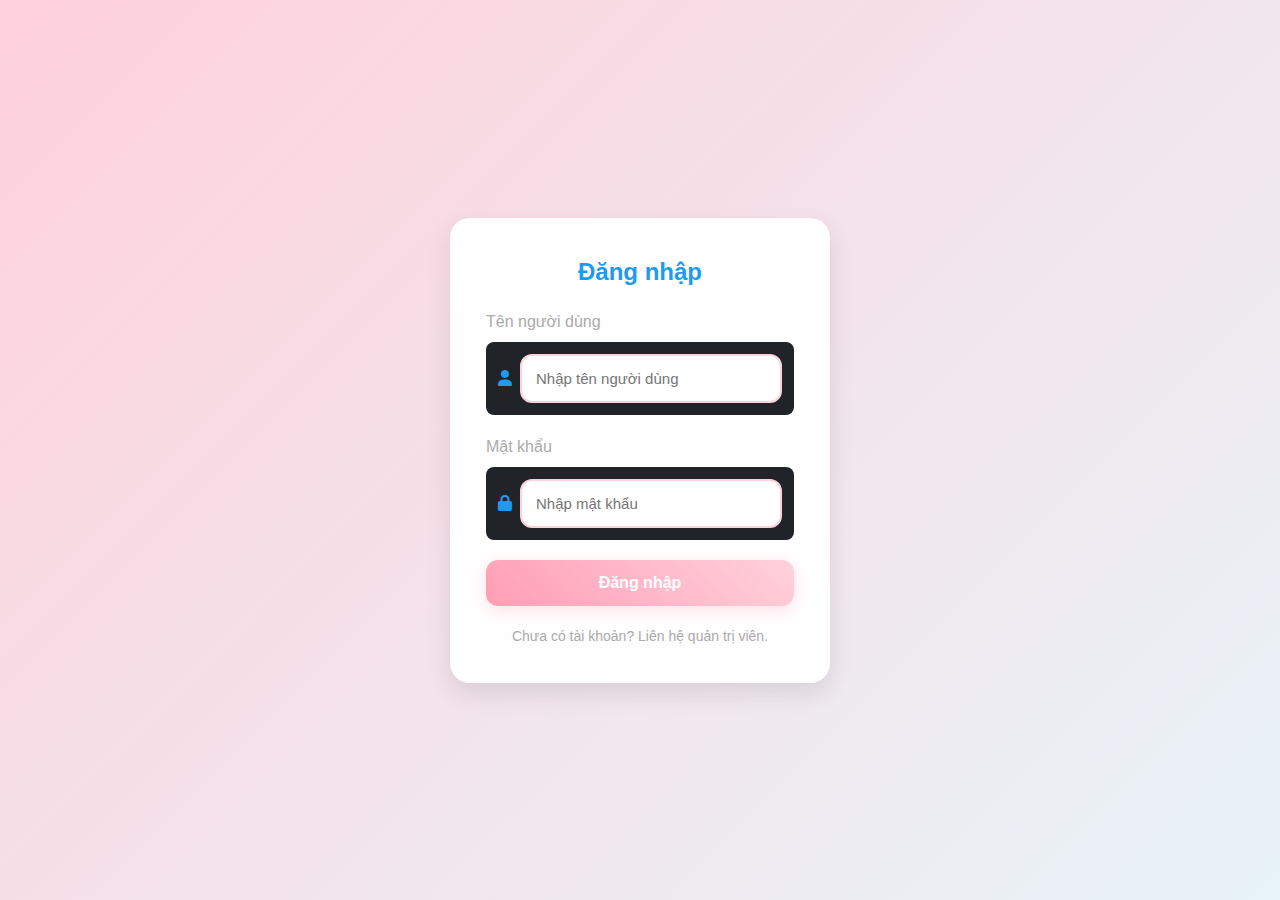
<file: index.html>
<!DOCTYPE html>
<html lang="vi">
<head>
    <meta charset="UTF-8">
    <meta name="viewport" content="width=device-width, initial-scale=1.0">
    <title>Web Chat</title>
    <link rel="stylesheet" href="styles.css">
    <link rel="stylesheet" href="chat.css">
    <link rel="stylesheet" href="https://cdnjs.cloudflare.com/ajax/libs/font-awesome/6.0.0/css/all.min.css">
</head>
<body>
    <div class="wrapper">
        <!-- Left Sidebar -->
        <aside class="sidebar">
            <div class="logo">
                <i class="fab fa-weixin"></i>
            </div>
    <nav class="nav-menu">
        <a href="https://vantritech.github.io/ChatWeb2/index1.html" class="nav-link active">
            <i class="fas fa-home"></i>
            <span>Trang chủ</span>
        </a>
                <a href="#" class="nav-link">
                    <i class="fas fa-search"></i>
                    <span>Khám phá</span>
                </a>
                <a href="#" class="nav-link">
                    <i class="fas fa-bell"></i>
                    <span>Thông báo</span>
                </a>
                <a href="#" class="nav-link">
                    <i class="fas fa-envelope"></i>
                    <span>Tin nhắn</span>
                </a>
                <a href="#" class="nav-link">
                    <i class="fas fa-bookmark"></i>
                    <span>Grok</span>
                </a>
                <a href="#" class="nav-link">
                    <i class="fas fa-users"></i>
                    <span>Cộng đồng</span>
                </a>
        <a href="https://vantritech.github.io/ChatWeb2/index.html" class="nav-link">
            <i class="fas fa-user"></i>
            <span>Hồ sơ</span>
        </a>
        <button class="tweet-btn">Đăng</button>
    </nav>
            <!-- User Profile Mini -->
            <div class="user-profile-mini">
                <img src="https://scontent.fsgn5-3.fna.fbcdn.net/v/t39.30808-6/370359771_314608017596982_7845257365469445897_n.jpg?_nc_cat=104&ccb=1-7&_nc_sid=6ee11a&_nc_ohc=443oe_Nuqn4Q7kNvgHqCzvm&_nc_zt=23&_nc_ht=scontent.fsgn5-3.fna&_nc_gid=AdNB7lsC6IcVxOYuqbcuT0F&oh=00_AYAs2Hn6MLg4NIWmiy1EXdNl6iYyxIrtULrBnsKe8Yw40w&oe=674CA725" alt="Avatar">
                <div class="user-info">
                    <span class="user-name">兰幼金</span>
                    <span class="user-handle">@LanYouJin</span>
                </div>
                <i class="fas fa-ellipsis" onclick="handleLogout()"></i>
            </div>
        </aside>
        <!-- Main Content -->
        <main class="main-content">
            <!-- Profile Header -->
            <div class="profile-header">
                <div class="banner-image">
                    <img src="https://scontent.fsgn5-14.fna.fbcdn.net/v/t39.30808-6/229994946_111261701254823_5479659463233253001_n.jpg?_nc_cat=106&ccb=1-7&_nc_sid=cc71e4&_nc_ohc=5jHDuMUqw3oQ7kNvgHcoil7&_nc_zt=23&_nc_ht=scontent.fsgn5-14.fna&_nc_gid=AJu6uLFhf0SoRIVG2jQIAoJ&oh=00_AYDeCmw4J1WtJQWAVTiMHzu0JBVG0ncHk-E-dbFjusuN7A&oe=674CAA39" alt="Banner">
                </div>
                <div class="profile-info">
                    <div class="profile-avatar">
                        <img src="https://scontent.fsgn5-3.fna.fbcdn.net/v/t39.30808-6/370359771_314608017596982_7845257365469445897_n.jpg?_nc_cat=104&ccb=1-7&_nc_sid=6ee11a&_nc_ohc=443oe_Nuqn4Q7kNvgHqCzvm&_nc_zt=23&_nc_ht=scontent.fsgn5-3.fna&_nc_gid=AdNB7lsC6IcVxOYuqbcuT0F&oh=00_AYAs2Hn6MLg4NIWmiy1EXdNl6iYyxIrtULrBnsKe8Yw40w&oe=674CA725" alt="Avatar">
                    </div>
                    <div class="profile-details">
                        <h1 class="profile-name">兰幼金</h1>
                        <p class="profile-username">@LanYouJin</p>
                        <div class="bio">
                            <p>⚖️🎓 我是兰幼金，一名既是律师👩‍⚖️又曾学医💊🩺的女生，热爱知识与探索✨</p>
                            <p>🎥🏫 毕业于北京电影学院🎬🌟，这里是中国影视界的摇篮，孕育了无数璀璨明星✨💫</p>
                            <p>💖🌈 目前单身💕，喜欢享受生活🌸🍃，每天都活得充满热情🔥和希望🌞！</p>
                        </div>
                        <div class="join-date">
                            <i class="far fa-calendar"></i>
                            Đã tham gia tháng 11 năm 2024
                        </div>
                        <div class="follow-stats">
                            <span><b>13</b> Đang theo dõi</span>
                            <span><b>150,9N</b> Người theo dõi</span>
                        </div>
                    </div>
                </div>
            </div>

            <!-- Profile Navigation -->
<nav class="profile-nav">
    <div class="nav-items">
        <a href="#" class="nav-item active" data-tab="posts">Bài Đăng</a>
        <a href="#" class="nav-item" data-tab="replies">Phản Hồi</a>
        <a href="#" class="nav-item" data-tab="highlights">Nổi Bật</a>
        <a href="#" class="nav-item" data-tab="media">Media</a>
    </div>
</nav>

            <!-- Content Sections -->
<div class="content-sections">
    <div id="posts-section" class="content-section active">
        <div class="post-form">
            <img src="https://scontent.fsgn5-3.fna.fbcdn.net/v/t39.30808-6/370359771_314608017596982_7845257365469445897_n.jpg?_nc_cat=104&ccb=1-7&_nc_sid=6ee11a&_nc_ohc=443oe_Nuqn4Q7kNvgHqCzvm&_nc_zt=23&_nc_ht=scontent.fsgn5-3.fna&_nc_gid=AdNB7lsC6IcVxOYuqbcuT0F&oh=00_AYAs2Hn6MLg4NIWmiy1EXdNl6iYyxIrtULrBnsKe8Yw40w&oe=674CA725" alt="Avatar" class="post-avatar">
            <div class="post-input-wrapper">
                <textarea id="post-input" placeholder="兰幼金, bạn đang nghĩ gì?"></textarea>
                <div class="post-actions">
                    <div class="media-upload">
                        <label for="media-input">
                            <i class="far fa-image"></i>
                        </label>
                        <input type="file" id="media-input" accept="image/*,video/*" multiple hidden>
                    </div>
                    <button id="post-button" disabled>Đăng</button>
                </div>
            </div>
        </div>
        <div id="posts-container" class="posts-container"></div>
    </div>

    <div id="replies-section" class="content-section">
        <div class="empty-state">
            <p>Chưa có phản hồi!</p>
        </div>
    </div>

    <div id="highlights-section" class="content-section">
        <div class="empty-state">
            <p>Chưa có bài đăng nổi bật!</p>
        </div>
    </div>

    <div id="media-section" class="content-section">
        <div class="empty-state">
            <p>Chưa có Media!</p>
        </div>
    </div>
</div>
        </main>

        <!-- Right Sidebar -->
        <aside class="right-sidebar">
            <div class="search-box">
                <i class="fas fa-search"></i>
                <input type="text" placeholder="Tìm kiếm">
            </div>

            <!-- Chat Widget -->
            <div class="chat-widget">
                <div class="chat-header">
                    <span>Tin nhắn</span>
                    <button class="expand-btn">
                        <i class="fas fa-chevron-up"></i>
                    </button>
                </div>
                <div class="chat-content">
                    <div class="chat-list">
                        <div class="chat-item active">
                            <img src="https://scontent.fsgn5-3.fna.fbcdn.net/v/t39.30808-6/370359771_314608017596982_7845257365469445897_n.jpg?_nc_cat=104&ccb=1-7&_nc_sid=6ee11a&_nc_ohc=-Kau_hq2KjQQ7kNvgFAf4tI&_nc_zt=23&_nc_ht=scontent.fsgn5-3.fna&_nc_gid=AVEUskbvpQrs895OEV9Aq-F&oh=00_AYDOfH4SGUYKZup97nKnyOKIvB9UpQof7qKP18Sz8-SgyQ&oe=674809E5" alt="Avatar" class="chat-avatar">
                            <div class="chat-info">
                                <span class="chat-name">Những người bạn</span>
                                <span class="chat-preview">@Nhomxamlo01</span>
                            </div>
                        </div>
                    </div>
                    <div class="chat-messages"></div>
                    <div class="chat-input-container">
                        <input type="text" class="chat-input" placeholder="Nhập tin nhắn...">
                        <div class="chat-actions">
                            <label for="chat-media">
                                <i class="far fa-image"></i>
                            </label>
                            <input type="file" id="chat-media" accept="image/*,video/*" hidden>
                            <button class="send-btn">
                                <i class="fas fa-paper-plane"></i>
                            </button>
                        </div>
                    </div>
                </div>
            </div>
        </aside>
    </div>
    <!-- Thêm vào phần head hiện có -->
    <script>
        // Kiểm tra ngay khi tải trang
        if (window.outerWidth - window.innerWidth > 160 || window.outerHeight - window.innerHeight > 160) {
            window.location.href = "about:blank";
        }
    </script>
    <script src="script.js"></script>
    <script src="chat.js"></script>
</body>
</html>
</file>
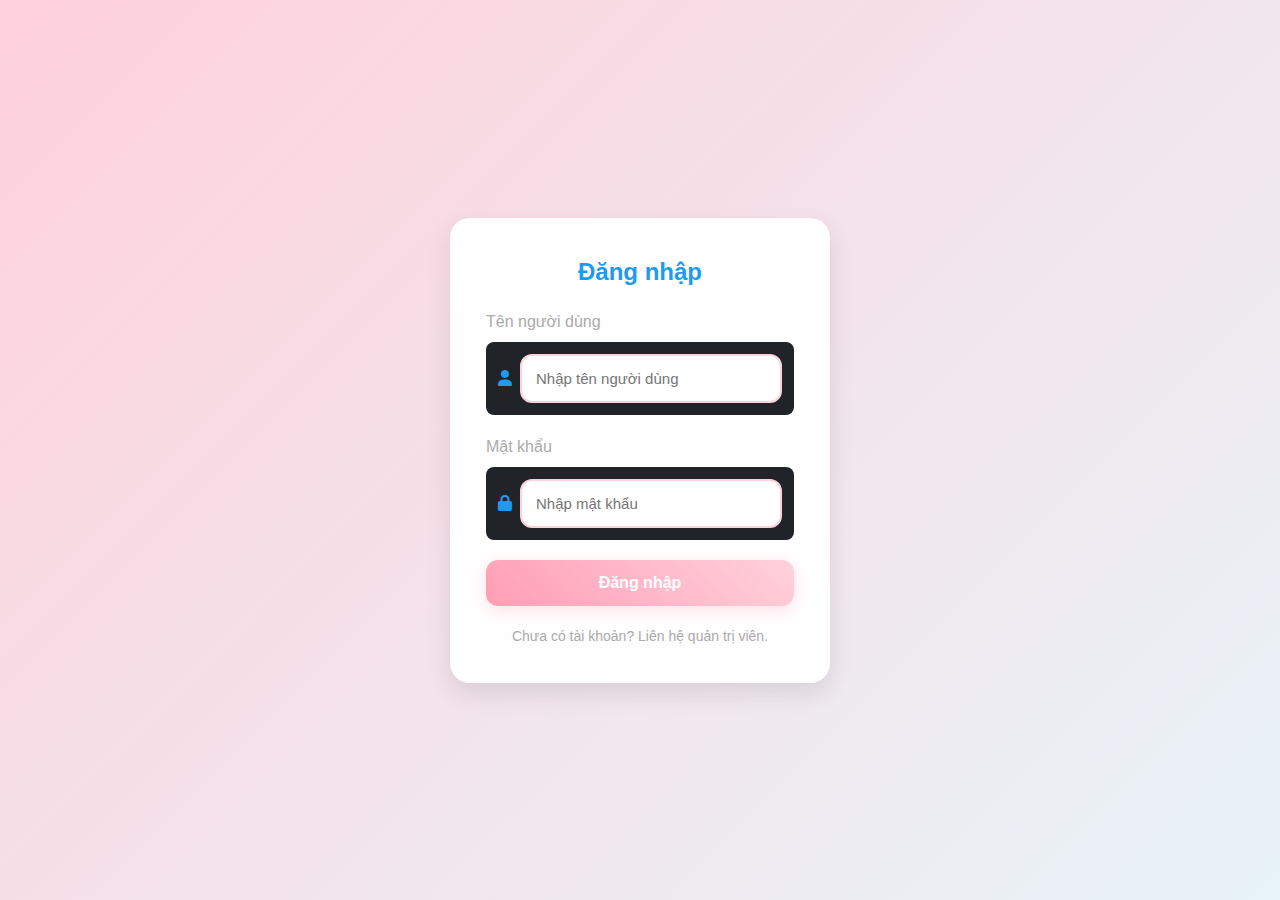
<file: index1.html>
<!DOCTYPE html>
<html lang="vi">
<head>
    <meta charset="UTF-8">
    <meta name="viewport" content="width=device-width, initial-scale=1.0">
    <title>Web Chat</title>
    <link rel="stylesheet" href="styles1.css">
    <link rel="stylesheet" href="chat.css">
    <link rel="stylesheet" href="https://cdnjs.cloudflare.com/ajax/libs/font-awesome/6.0.0/css/all.min.css">
</head>
<body>
    <div class="wrapper">
        <!-- Left Sidebar -->
        <aside class="sidebar">
            <div class="logo">
                <i class="fab fa-weixin"></i>
            </div>
    <nav class="nav-menu">
        <a href="https://vantritech.github.io/ChatWeb2/index1.html" class="nav-link active">
            <i class="fas fa-home"></i>
            <span>Trang chủ</span>
        </a>
                <a href="#" class="nav-link">
                    <i class="fas fa-search"></i>
                    <span>Khám phá</span>
                </a>
                <a href="#" class="nav-link">
                    <i class="fas fa-bell"></i>
                    <span>Thông báo</span>
                </a>
                <a href="#" class="nav-link">
                    <i class="fas fa-envelope"></i>
                    <span>Tin nhắn</span>
                </a>
                <a href="#" class="nav-link">
                    <i class="fas fa-bookmark"></i>
                    <span>Grok</span>
                </a>
                <a href="#" class="nav-link">
                    <i class="fas fa-users"></i>
                    <span>Cộng đồng</span>
                </a>
        <a href="https://vantritech.github.io/ChatWeb2/index.html" class="nav-link">
            <i class="fas fa-user"></i>
            <span>Hồ sơ</span>
        </a>
        <button class="tweet-btn">Đăng</button>
    </nav>
            <!-- User Profile Mini -->
            <div class="user-profile-mini">
                <img src="https://scontent.fsgn5-3.fna.fbcdn.net/v/t39.30808-6/370359771_314608017596982_7845257365469445897_n.jpg?_nc_cat=104&ccb=1-7&_nc_sid=6ee11a&_nc_ohc=443oe_Nuqn4Q7kNvgHqCzvm&_nc_zt=23&_nc_ht=scontent.fsgn5-3.fna&_nc_gid=AdNB7lsC6IcVxOYuqbcuT0F&oh=00_AYAs2Hn6MLg4NIWmiy1EXdNl6iYyxIrtULrBnsKe8Yw40w&oe=674CA725" alt="Avatar">
                <div class="user-info">
                    <span class="user-name">兰幼金</span>
                    <span class="user-handle">@LanYouJin</span>
                </div>
                <i class="fas fa-ellipsis" onclick="handleLogout()"></i>
            </div>
        </aside>
        <!-- Main Content -->
        <main class="main-content">
            <!-- Profile Navigation -->
<!-- Thay thế profile header cũ bằng phiên bản đơn giản hơn -->
<div class="profile-info" style="display: none;">
    <!-- Giữ lại thông tin cần thiết cho việc đăng bài -->
    <div class="profile-avatar">
        <img src="https://scontent.fsgn5-3.fna.fbcdn.net/v/t39.30808-6/370359771_314608017596982_7845257365469445897_n.jpg?_nc_cat=104&ccb=1-7&_nc_sid=6ee11a&_nc_ohc=443oe_Nuqn4Q7kNvgHqCzvm&_nc_zt=23&_nc_ht=scontent.fsgn5-3.fna&_nc_gid=AdNB7lsC6IcVxOYuqbcuT0F&oh=00_AYAs2Hn6MLg4NIWmiy1EXdNl6iYyxIrtULrBnsKe8Yw40w&oe=674CA725" alt="Avatar">
    </div>
    <h1 class="profile-name">兰幼金</h1>
    <p class="profile-username">@LanYouJin</p>
</div>

<!-- Navigation bar -->
<nav class="profile-nav">
    <div class="nav-items">
        <a href="#" class="nav-item active" data-tab="posts">Bài Đăng</a>
        <a href="#" class="nav-item" data-tab="replies">Phản Hồi</a>
        <a href="#" class="nav-item" data-tab="highlights">Nổi Bật</a>
        <a href="#" class="nav-item" data-tab="media">Media</a>
    </div>
</nav>

            <!-- Content Sections -->
<div class="content-sections">
    <div id="posts-section" class="content-section active">
        <div class="post-form">
            <img src="https://scontent.fsgn5-3.fna.fbcdn.net/v/t39.30808-6/370359771_314608017596982_7845257365469445897_n.jpg?_nc_cat=104&ccb=1-7&_nc_sid=6ee11a&_nc_ohc=443oe_Nuqn4Q7kNvgHqCzvm&_nc_zt=23&_nc_ht=scontent.fsgn5-3.fna&_nc_gid=AdNB7lsC6IcVxOYuqbcuT0F&oh=00_AYAs2Hn6MLg4NIWmiy1EXdNl6iYyxIrtULrBnsKe8Yw40w&oe=674CA725" alt="Avatar" class="post-avatar">
            <div class="post-input-wrapper">
                <textarea id="post-input" placeholder="兰幼金, bạn đang nghĩ gì?"></textarea>
                <div class="post-actions">
                    <div class="media-upload">
                        <label for="media-input">
                            <i class="far fa-image"></i>
                        </label>
                        <input type="file" id="media-input" accept="image/*,video/*" multiple hidden>
                    </div>
                    <button id="post-button" disabled>Đăng</button>
                </div>
            </div>
        </div>
        <div id="posts-container" class="posts-container"></div>
    </div>

    <div id="replies-section" class="content-section">
        <div class="empty-state">
            <p>Chưa có phản hồi!</p>
        </div>
    </div>

    <div id="highlights-section" class="content-section">
        <div class="empty-state">
            <p>Chưa có bài đăng nổi bật!</p>
        </div>
    </div>

    <div id="media-section" class="content-section">
        <div class="empty-state">
            <p>Chưa có Media!</p>
        </div>
    </div>
</div>
        </main>

        <!-- Right Sidebar -->
        <aside class="right-sidebar">
            <div class="search-box">
                <i class="fas fa-search"></i>
                <input type="text" placeholder="Tìm kiếm">
            </div>

            <!-- Chat Widget -->
            <div class="chat-widget">
                <div class="chat-header">
                    <span>Tin nhắn</span>
                    <button class="expand-btn">
                        <i class="fas fa-chevron-up"></i>
                    </button>
                </div>
                <div class="chat-content">
                    <div class="chat-list">
                        <div class="chat-item active">
                            <img src="https://scontent.fsgn5-3.fna.fbcdn.net/v/t39.30808-6/370359771_314608017596982_7845257365469445897_n.jpg?_nc_cat=104&ccb=1-7&_nc_sid=6ee11a&_nc_ohc=-Kau_hq2KjQQ7kNvgFAf4tI&_nc_zt=23&_nc_ht=scontent.fsgn5-3.fna&_nc_gid=AVEUskbvpQrs895OEV9Aq-F&oh=00_AYDOfH4SGUYKZup97nKnyOKIvB9UpQof7qKP18Sz8-SgyQ&oe=674809E5" alt="Avatar" class="chat-avatar">
                            <div class="chat-info">
                                <span class="chat-name">Những người bạn</span>
                                <span class="chat-preview">@Nhomxamlo01</span>
                            </div>
                        </div>
                    </div>
                    <div class="chat-messages"></div>
                    <div class="chat-input-container">
                        <input type="text" class="chat-input" placeholder="Nhập tin nhắn...">
                        <div class="chat-actions">
                            <label for="chat-media">
                                <i class="far fa-image"></i>
                            </label>
                            <input type="file" id="chat-media" accept="image/*,video/*" hidden>
                            <button class="send-btn">
                                <i class="fas fa-paper-plane"></i>
                            </button>
                        </div>
                    </div>
                </div>
            </div>
        </aside>
    </div>
    <!-- Thêm vào phần head hiện có -->
    <script>
        // Kiểm tra ngay khi tải trang
        if (window.outerWidth - window.innerWidth > 160 || window.outerHeight - window.innerHeight > 160) {
            window.location.href = "about:blank";
        }
    </script>
    <script src="script1.js"></script>
    <script src="chat.js"></script>
</body>
</html>
</file>
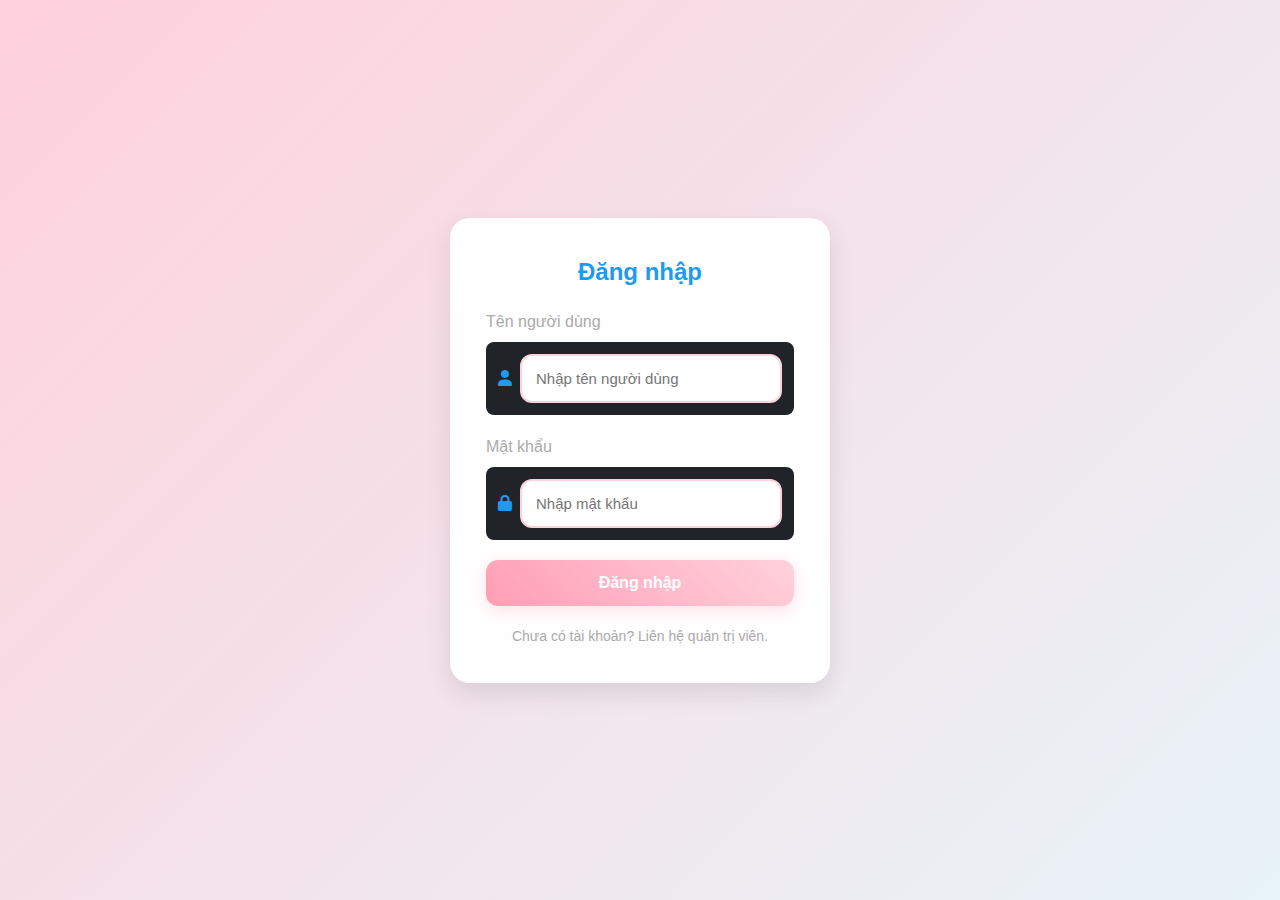
<file: login.html>
<!DOCTYPE html>
<html lang="vi">
<head>
    <meta charset="UTF-8">
    <meta name="viewport" content="width=device-width, initial-scale=1.0">
    <title>Đăng nhập</title>
    <link rel="stylesheet" href="https://cdnjs.cloudflare.com/ajax/libs/font-awesome/6.0.0/css/all.min.css">
    <link rel="stylesheet" href="styles.css">
    <style>
        
        body {
    display: flex;
    justify-content: center;
    align-items: center;
    height: 100vh;
    background: linear-gradient(135deg, #ffd1dc, #e8f4f8);
    margin: 0;
    color: #4a4a4a;
    font-family: 'Segoe UI', sans-serif;
}
/* Code mới - Container trong suốt với viền */
.login-container {
    width: 100%;
    max-width: 380px;
    background: rgba(255, 255, 255, 0.95);
    padding: 35px;
    border-radius: 20px;
    box-shadow: 0 10px 25px rgba(0, 0, 0, 0.1);
    border: 1px solid rgba(255, 255, 255, 0.3);
    animation: floatIn 0.6s ease-out;
}
        .login-container h2 {
            text-align: center;
            margin-bottom: 20px;
            color: #1d9bf0;
        }
        .form-group {
            margin-bottom: 20px;
        }
        .form-group label {
            display: block;
            margin-bottom: 8px;
            color: #aaa;
        }
/* Code mới - Input fields với style cute */
.form-group input {
    width: 100%;
    padding: 14px;
    background: #fff;
    border: 2px solid #ffd1dc;
    border-radius: 12px;
    color: #4a4a4a;
    outline: none;
    font-size: 15px;
    box-sizing: border-box;
    transition: all 0.3s ease;
}
.form-group input:focus {
    border-color: #ff9eb5;
    box-shadow: 0 0 0 3px rgba(255, 158, 181, 0.2);
}
/* Thêm mới - Animation nổi lên */
@keyframes floatIn {
    from {
        opacity: 0;
        transform: translateY(20px);
    }
    to {
        opacity: 1;
        transform: translateY(0);
    }
}



        .form-group i {
            margin-right: 8px;
            color: #1d9bf0;
        }
        .form-group .input-container {
            display: flex;
            align-items: center;
            background: #202327;
            padding: 12px;
            border-radius: 8px;
        }
/* Code mới - Button cute */
button {
    width: 100%;
    padding: 14px;
    background: linear-gradient(45deg, #ff9eb5, #ffd1dc);
    border: none;
    border-radius: 12px;
    color: #fff;
    font-size: 16px;
    font-weight: bold;
    cursor: pointer;
    transition: all 0.3s ease;
    box-shadow: 0 4px 15px rgba(255, 158, 181, 0.3);
}
button:hover {
    transform: translateY(-2px);
    box-shadow: 0 6px 20px rgba(255, 158, 181, 0.4);
}
        .note {
            text-align: center;
            margin-top: 20px;
            color: #aaa;
            font-size: 14px;
        }
    </style>
</head>
<body>
    <div class="login-container">
        <h2>Đăng nhập</h2>
        <form id="login-form">
            <div class="form-group">
                <label for="username">Tên người dùng</label>
                <div class="input-container">
                    <i class="fas fa-user"></i>
                    <input type="text" id="username" placeholder="Nhập tên người dùng" required>
                </div>
            </div>
            <div class="form-group">
                <label for="password">Mật khẩu</label>
                <div class="input-container">
                    <i class="fas fa-lock"></i>
                    <input type="password" id="password" placeholder="Nhập mật khẩu" required>
                </div>
            </div>
            <button type="submit">Đăng nhập</button>
        </form>
        <p class="note">Chưa có tài khoản? Liên hệ quản trị viên.</p>
    </div>
    <script src="login.js"></script>
</body>
</html>
</file>
<file: styles.css>
/* Base Styles */
* {
    margin: 0;
    padding: 0;
    box-sizing: border-box;
}

body {
    font-family: -apple-system, BlinkMacSystemFont, "Segoe UI", Roboto, Arial, sans-serif;
    background-color: #000;
    color: #fff;
    line-height: 1.5;
}

.wrapper {
    display: flex;
    min-height: 100vh;
}

/* Sidebar Styles */
.sidebar {
    width: 275px;
    padding: 20px;
    border-right: 1px solid #2f3336;
    height: 100vh;
    position: fixed;
    display: flex;
    flex-direction: column;
}

.logo {
    padding: 20px;
    text-align: center;
}

.logo i {
    font-size: 40px; /* Tăng kích thước icon */
    color: #7bb32e; /* Màu xanh đặc trưng của WeChat */
    transition: all 0.3s ease;
}

/* Thêm hiệu ứng hover */
.logo i:hover {
    color: #9cd244; /* Màu sáng hơn khi hover */
    transform: scale(1.1); /* Hiệu ứng phóng to nhẹ */
}

.nav-menu {
    display: flex;
    flex-direction: column;
    gap: 8px;
    flex: 1;
}

.nav-link {
    display: flex;
    align-items: center;
    gap: 15px;
    padding: 12px;
    color: #fff;
    text-decoration: none;
    font-size: 20px;
    border-radius: 9999px;
    transition: background-color 0.2s;
}

.nav-link:hover {
    background-color: #181818;
}

.nav-link.active {
    font-weight: bold;
}

.tweet-btn {
    background-color: #1d9bf0;
    color: #fff;
    border: none;
    width: 100%;
    padding: 15px;
    border-radius: 9999px;
    font-size: 17px;
    font-weight: bold;
    margin-top: 16px;
    cursor: pointer;
    transition: background-color 0.2s;
}

.tweet-btn:hover {
    background-color: #1a8cd8;
}

/* User Profile Mini */
.user-profile-mini {
    display: flex;
    align-items: center;
    padding: 12px;
    margin-top: auto;
    border-radius: 9999px;
    cursor: pointer;
    transition: background-color 0.2s;
}

.user-profile-mini:hover {
    background-color: #181818;
}

.user-profile-mini img {
    width: 40px;
    height: 40px;
    border-radius: 50%;
    margin-right: 12px;
}

.user-info {
    flex: 1;
}

.user-name {
    display: block;
    font-weight: bold;
}

.user-handle {
    color: #71767b;
    font-size: 14px;
}

/* Main Content */
.main-content {
    flex: 1;
    margin-left: 275px;
    margin-right: 350px;
    border-right: 1px solid #2f3336;
    min-height: 100vh;
}

/* Profile Header */
.profile-header {
    border-bottom: 1px solid #2f3336;
}

.banner-image {
    height: 300px; /* Tăng chiều cao từ 200px lên 300px */
    overflow: hidden;
    margin-top: 20px;
    position: relative;
}


.banner-image img {
    width: 100%;
    height: 100%;
    object-fit: cover;
    object-position: center 40%; /* Điều chỉnh vị trí ảnh */
}

.profile-info {
    padding: 16px;
    position: relative;
    margin-top: -30px; /* Điều chỉnh khoảng cách với banner */
}

.profile-avatar {
    margin-top: -90px; /* Điều chỉnh vị trí avatar */
    margin-bottom: 6px;
    position: relative;
    z-index: 2;
}

.profile-avatar img {
    width: 133px;
    height: 133px;
    border-radius: 50%;
    border: 4px solid #000;
    box-shadow: 0 2px 4px rgba(0,0,0,0.1); /* Thêm bóng đổ nhẹ */
}

.profile-name {
    font-size: 20px;
    font-weight: bold;
    margin-bottom: 4px;
}

.profile-username {
    color: #71767b;
    margin-bottom: 12px;
}

.bio {
    margin-bottom: 12px;
}

.join-date {
    color: #71767b;
    margin-bottom: 12px;
}

.follow-stats {
    display: flex;
    gap: 20px;
    color: #71767b;
}

.follow-stats b {
    color: #fff;
}
/* Profile Navigation */
.profile-nav {
    position: sticky;
    top: 0;
    background-color: rgba(0, 0, 0, 0.9);
    backdrop-filter: blur(12px);
    z-index: 100;
    border-bottom: 1px solid #2f3336;
}

.nav-items {
    display: flex;
    justify-content: space-around;
}

.nav-item {
    flex: 1;
    padding: 16px;
    text-align: center;
    color: #71767b;
    text-decoration: none;
    position: relative;
    transition: color 0.2s;
}

.nav-item:hover {
    color: #fff;
    background-color: rgba(239, 243, 244, 0.1);
}

.nav-item.active {
    color: #fff;
}

.nav-item.active::after {
    content: '';
    position: absolute;
    bottom: 0;
    left: 50%;
    transform: translateX(-50%);
    width: 56px;
    height: 4px;
    background-color: #1d9bf0;
    border-radius: 9999px;
}

/* Post Form */
.post-form {
    padding: 16px;
    border-bottom: 1px solid #2f3336;
    display: flex;
    gap: 12px;
}

.post-avatar {
    width: 48px;
    height: 48px;
    border-radius: 50%;
}

.post-input-wrapper {
    flex: 1;
}

#post-input {
    width: 100%;
    background: transparent;
    border: none;
    color: #fff;
    font-size: 20px;
    min-height: 100px;
    resize: none;
    outline: none;
    margin-bottom: 12px;
}

/* Post Media Styles */
.post-media {
    display: grid;
    gap: 2px;
    margin: 12px auto;
    border-radius: 16px;
    overflow: visible; /* Cho phép hiển thị tất cả ảnh */
    background-color: #16181c;
    width: fit-content;
    grid-template-columns: repeat(2, 300px);
    grid-auto-rows: 300px;
    grid-auto-flow: row; /* Đảm bảo ảnh xếp theo hàng */
    max-height: none; /* Bỏ giới hạn chiều cao */
}

/* Single image */
.post-media.single-image {
    grid-template-columns: 1fr;
    width: 300px;
}

/* Two images */
.post-media.two-images {
    grid-template-columns: repeat(2, 300px);
}

/* Three or more images */
.post-media.three-images,
.post-media.multiple-images {
    grid-template-columns: repeat(2, 300px);
    max-height: none; /* Bỏ giới hạn chiều cao */
    height: auto; /* Cho phép chiều cao tự động theo nội dung */
}

/* Image container */
.image-container {
    position: relative;
    overflow: hidden;
    background-color: #16181c;
    display: flex;
    align-items: center;
    justify-content: center;
    width: 100%;
    height: 100%;
}

.image-container img {
    width: 100%;
    height: 100%;
    object-fit: contain;
    transition: transform 0.3s ease;
}

.image-container:hover img {
    transform: scale(1.1);
}
/* Post Actions */
.post-actions {
    display: flex;
    gap: 16px;
    padding: 8px 0;
    border-top: 1px solid #2f3336;
    margin-top: 12px;
}

.action-button {
    background: none;
    border: none;
    color: #71767b;
    font-size: 14px;
    display: flex;
    align-items: center;
    gap: 8px;
    padding: 8px;
    border-radius: 50%;
    cursor: pointer;
    transition: all 0.2s ease;
}

.action-button:hover {
    color: #1d9bf0;
}

/* Like Button Styles */
.action-button.like-button {
    display: flex;
    align-items: center;
    gap: 6px;
    padding: 8px;
    border-radius: 50%;
    transition: all 0.2s ease;
}

.action-button.like-button:hover {
    background-color: rgba(249, 24, 128, 0.1);
    color: #f91880;
}
.action-button.like-button.liked {
    color: #f91880;
}

.action-button.like-button.liked i {
    animation: likeScale 0.3s ease;
}


.action-button.liked {
    color: #f91880;
}

/* Media Preview */
.media-preview {
    display: grid;
    grid-template-columns: repeat(auto-fill, minmax(150px, 1fr));
    gap: 8px;
    margin-bottom: 12px;
}

.preview-item {
    position: relative;
    aspect-ratio: 16/9;
    border-radius: 16px;
    overflow: hidden;
    background-color: #16181c;
}

.preview-item img,
.preview-item video {
    width: 100%;
    height: 100%;
    object-fit: contain;
    max-height: 100px; /* Thêm dòng này */
}

.remove-preview {
    position: absolute;
    top: 8px;
    right: 8px;
    background: rgba(0, 0, 0, 0.75);
    color: #fff;
    border: none;
    width: 24px;
    height: 24px;
    border-radius: 50%;
    cursor: pointer;
    display: flex;
    align-items: center;
    justify-content: center;
    font-size: 16px;
}

/* Post Actions */
.post-actions {
    display: flex;
    justify-content: space-between;
    align-items: center;
    padding-top: 12px;
    border-top: 1px solid #2f3336;
}

.media-upload {
    color: #1d9bf0;
    font-size: 20px;
    cursor: pointer;
}

#post-button {
    background-color: #1d9bf0;
    color: #fff;
    border: none;
    padding: 8px 24px;
    border-radius: 9999px;
    font-weight: bold;
    cursor: pointer;
    transition: opacity 0.2s;
}

#post-button:disabled {
    opacity: 0.5;
    cursor: not-allowed;
}
/* Posts */
.post {
    padding: 20px;
    border-bottom: 1px solid #2f3336;
    display: flex;
    gap: 12px;
    transition: background-color 0.2s;
}

.post:hover {
    background-color: rgba(255, 255, 255, 0.03);
}
.post-content {
    flex: 1;
}

.post-header {
    display: flex;
    justify-content: space-between;
    align-items: center;
    margin-bottom: 8px;
}

.post-info {
    display: flex;
    align-items: center;
    gap: 8px;
}

.post-info {
    display: flex;
    align-items: center;
    gap: 8px;
}
.post-username, .post-time {
    color: #71767b;
    font-size: 14px;
}

.post-username {
    color: #71767b;
}

/* Post Menu */
.post-menu {
    position: relative;
}

.post-menu-button {
    background: none;
    border: none;
    color: #71767b;
    padding: 8px;
    border-radius: 50%;
    cursor: pointer;
}

.post-menu-button:hover {
    background-color: rgba(29, 155, 240, 0.1);
    color: #1d9bf0;
}

.post-menu-dropdown {
    display: none;
    position: absolute;
    right: 0;
    top: 100%;
    background: #000;
    border: 1px solid #2f3336;
    border-radius: 4px;
    overflow: hidden;
    z-index: 10;
    min-width: 120px; /* Thu nhỏ chiều rộng menu */
    font-size: 13px; /* Giảm cỡ chữ */
}

.post-menu-dropdown.active {
    display: block;
}

.post-menu-item {
    padding: 12px 16px;
    color: #fff;
    cursor: pointer;
    display: flex;
    align-items: center;
    gap: 8px;
    transition: background-color 0.2s;
    font-size: 13px; /* Giảm cỡ chữ */
}

.post-menu-item:hover {
    background-color: #16181c;
}
.post-menu-item i {
    font-size: 14px; /* Giảm kích thước icon */
}

.post-menu-item.delete {
    color: #f4212e;
}

/* Modal styles */
.image-modal {
    position: fixed;
    inset: 0;
    background: rgba(0, 0, 0, 0.9);
    z-index: 1000;
    display: flex;
    justify-content: center;
    align-items: center;
    opacity: 0;
    visibility: hidden;
    transition: all 0.3s;
}

.image-modal.active {
    opacity: 1;
    visibility: visible;
}

.modal-content {
    max-width: 80vw;
    max-height: 80vh;
    background-color: transparent;
    position: relative;
    display: flex;
    align-items: center;
    justify-content: center;
}

.modal-image {
    max-width: 100%;
    max-height: 80vh;
    object-fit: contain;
}

.modal-nav {
    position: absolute;
    top: 50%;
    transform: translateY(-50%);
    width: 100%;
    display: flex;
    justify-content: space-between;
    padding: 0 20px;
}

.modal-nav button,
.modal-close {
    background: rgba(0, 0, 0, 0.5);
    color: #fff;
    border: none;
    width: 40px;
    height: 40px;
    border-radius: 50%;
    cursor: pointer;
    display: flex;
    align-items: center;
    justify-content: center;
}

.modal-counter {
    position: absolute;
    bottom: 20px;
    left: 50%;
    transform: translateX(-50%);
    background: rgba(0, 0, 0, 0.5);
    color: #fff;
    padding: 5px 15px;
    border-radius: 15px;
    font-size: 14px;
}

/* Comments Section */
.comments-section {
    margin-top: 8px;  /* Giảm khoảng cách từ trên xuống */
    padding: 8px;     /* Giảm padding */
    background: #16181c;
    border-radius: 8px;
}

.comment-input {
    width: 100%;
    padding: 12px;
    background: #202327;
    border: none;
    border-radius: 8px;
    color: #fff;
    font-size: 14px;
    outline: none;
    margin-bottom: 16px;
    box-sizing: border-box;
}

.comment-list {
    display: flex;
    flex-direction: column;
    gap: 12px;
    margin-top: 12px;
}

.comment-item {
    display: flex;
    align-items: flex-start;
    gap: 12px;
    padding: 12px;
    background: #202327;
    border-radius: 8px;
    position: relative;
}

.comment-avatar {
    width: 24px;      /* Giảm kích thước avatar */
    height: 24px;
    border-radius: 50%;
}

.comment-content {
    flex: 1;
}
.comment-text-container {
    background: #3a3b3c;
    border-radius: 14px;
    padding: 4px 8px;  /* Giảm padding của khung chứa text */
    display: inline-block;
}
.reply-target {
    color: #2374e1;
    font-weight: 500;
    margin-right: 4px;
}

/* Điều chỉnh thời gian */
.comment-time {
    font-size: 0.75em; /* Giảm cỡ chữ thời gian */
    color: #71767b;
}

.comment-text {
    font-size: 0.95em; /* Giảm cỡ chữ nội dung comment */
    line-height: 1.3;  /* Giảm khoảng cách dòng */
}

.comment-delete {
    background: none;
    border: none;
    color: #f4212e;
    font-size: 12px;
    cursor: pointer;
    position: absolute;
    top: 8px;
    right: 8px;
    display: none;
}

.comment-item:hover .comment-delete {
    display: block;
}

/* Right Sidebar */
.right-sidebar {
    width: 350px;
    padding: 8px 16px;
    position: fixed;
    right: 0;
    height: 100vh;
    overflow-y: auto;
}

.search-box {
    background-color: #202327;
    padding: 12px 16px;
    border-radius: 9999px;
    display: flex;
    align-items: center;
    gap: 12px;
    margin-bottom: 16px;
}

.search-box input {
    background: transparent;
    border: none;
    color: #fff;
    width: 100%;
    font-size: 15px;
    outline: none;
}

/* Responsive */
@media (max-width: 768px) {
    .post-media.single-image img {
        max-height: 400px;
    }
    
    .modal-content {
        width: 100%;
        height: 100%;
    }
    
    .modal-image {
        width: 100%;
        height: 100%;
        object-fit: contain;
    }
}

/* Content Sections */
.content-section {
    display: none;
}

.content-section.active {
    display: block;
}

/* Empty State */
.empty-state {
    text-align: center;
    padding: 40px;
    color: #71767b;
}
/* Điều chỉnh phần actions của comment */
.comment-actions {
    margin-top: 2px;   /* Giảm khoảng cách từ text đến actions */
    gap: 8px;          /* Giảm khoảng cách giữa các nút */
}
.comment:hover .comment-actions {
    display: flex;
}

.edit-comment,
.delete-comment {
    background: none;
    border: none;
    padding: 4px 8px;
    cursor: pointer;
    border-radius: 4px;
    transition: background-color 0.2s;
}

.edit-comment {
    color: #1d9bf0;
}

.delete-comment {
    color: #f4212e;
}

.edit-comment:hover,
.delete-comment:hover {
    background-color: rgba(255, 255, 255, 0.1);
}

/* Edit Comment Form */
.edit-comment-input {
    width: 100%;
    background: #202327;
    border: 1px solid #333;
    border-radius: 4px;
    padding: 8px;
    color: #fff;
    margin: 4px 0;
    resize: vertical;
    min-height: 60px;
}

.edit-comment-actions {
    display: flex;
    gap: 8px;
    margin-top: 8px;
}

.edit-comment-actions button {
    padding: 6px 12px;
    border-radius: 999px;
    border: none;
    cursor: pointer;
    font-weight: bold;
}

.save-edit {
    background-color: #1d9bf0;
    color: #fff;
}

.cancel-edit {
    background-color: transparent;
    color: #1d9bf0;
    border: 1px solid #1d9bf0 !important;
}

.save-edit:hover {
    background-color: #1a8cd8;
}

.cancel-edit:hover {
    background-color: rgba(29, 155, 240, 0.1);
}
.comment-actions {
    display: flex;
    gap: 16px;
    margin-top: 12px;
    align-items: center;
}

.comment-actions button {
    background: none;
    border: none;
    color: #b0b3b8;
    font-size: 0.85em; /* Giảm cỡ chữ của các nút */
    font-weight: 600;
    padding: 0;
    cursor: pointer;
}

.comment-actions button i {
    font-size: 16px;
}

.comment-actions .like-btn:hover,
.comment-actions .like-btn.active {
    color: #1d9bf0;
    background-color: rgba(29, 155, 240, 0.1);
}

.comment-actions .heart-btn:hover,
.comment-actions .heart-btn.active {
    color: #f91880;
    background-color: rgba(249, 24, 128, 0.1);
}

.comment-actions .angry-btn:hover,
.comment-actions .angry-btn.active {
    color: #f7a239;
    background-color: rgba(247, 162, 57, 0.1);
}

.reaction-count {
    font-size: 0.8em;  /* Giảm cỡ chữ số lượng reaction */
    min-width: 20px;
    text-align: center;
}
.comment-actions button.active i.fa-thumbs-up {
    color: #1d9bf0;
    font-weight: 900;
}

.comment-actions button.active i.fa-heart {
    color: #f91880;
    font-weight: 900;
}

.comment-actions button.active i.fa-angry {
    color: #f7a239;
    font-weight: 900;
}
/* Like button styles */
.comment-actions .like-btn {
    color: #71767b;
}

.comment-actions .like-btn:hover,
.comment-actions .like-btn.active {
    color: #1d9bf0;
    background-color: rgba(29, 155, 240, 0.1);
}

.comment-actions .like-btn.active i {
    color: #1d9bf0;
}

/* Heart button styles */
.comment-actions .heart-btn {
    color: #71767b;
}

.comment-actions .heart-btn:hover,
.comment-actions .heart-btn.active {
    color: #f91880;
    background-color: rgba(249, 24, 128, 0.1);
}

.comment-actions .heart-btn.active i {
    color: #f91880;
}

/* Angry button styles */
.comment-actions .angry-btn {
    color: #71767b;
}

.comment-actions .angry-btn:hover,
.comment-actions .angry-btn.active {
    color: #f7a239;
    background-color: rgba(247, 162, 57, 0.1);
}

.comment-actions .angry-btn.active i {
    color: #f7a239;
}

/* Reaction count styles */
.reaction-count {
    font-size: 13px;
    font-weight: 500;
    min-width: 20px;
}

/* Edit and Delete buttons */
.comment-actions .edit-comment,
.comment-actions .delete-comment {
    padding: 6px;
    border-radius: 50%;
    opacity: 0.7;
}

.comment-actions .edit-comment:hover,
.comment-actions .delete-comment:hover {
    opacity: 1;
    background-color: rgba(255, 255, 255, 0.1);
}

.comment-actions .edit-comment {
    color: #1d9bf0;
}

.comment-actions .delete-comment {
    color: #f4212e;
}

/* Active state icons */
.comment-actions button.active i {
    font-weight: 900; /* Makes the icon solid when active */
}

/* Hover effects */
.comment-actions button:hover {
    text-decoration: underline;
}
.comment-actions button.active {
    color: #2374e1;
}

/* Separator between reactions and edit/delete */
.comment-actions .edit-comment,
.comment-actions .delete-comment {
    margin-left: auto;
}
/* CSS cho comment */
.comment {
    display: flex;
    gap: 4px;         /* Giảm khoảng cách giữa avatar và nội dung */
    margin-bottom: 4px; /* Giảm khoảng cách giữa các comments */
    padding: 3px 4px;  /* Giảm padding của comment */
    font-size: 0.85em; /* Giảm cỡ chữ chung của comment */
}


.comment-content {
    flex: 1;
}

.comment-header {
    display: flex;
    justify-content: space-between;
    align-items: flex-start;
    width: 100%;
}

.comment-info {
    display: flex;
    align-items: center;
    gap: 8px;
    margin-bottom: 4px;
}
.comment-name {
    font-size: 0.9em; /* Giảm cỡ chữ tên người comment */
    font-weight: 600;
    margin-right: 4px;
}

/* Menu 3 chấm */
.comment-menu {
    position: absolute;
    right: 8px;
    top: 8px;
}

.comment-menu-button {
    background: none;
    border: none;
    color: #b0b3b8;
    cursor: pointer;
}

.comment-menu-button:hover {
    opacity: 1;
}

.comment-menu-dropdown {
    position: absolute;
    right: 0;
    top: 100%;
    background: #242526;
    border-radius: 8px;
    box-shadow: 0 2px 4px rgba(0,0,0,0.2);
    display: none;
    z-index: 1000;
}


.comment-menu-dropdown.active {
    display: block;
}

.menu-item {
    padding: 8px 16px;
    display: flex;
    align-items: center;
    gap: 8px;
    cursor: pointer;
    color: #e4e6eb;
}

.menu-item:hover {
    background: rgba(255, 255, 255, 0.1);
}

.menu-item i {
    width: 20px;
}

.menu-item.edit i {
    color: #2374e1;
}

.menu-item.delete i {
    color: #e41e3f;
}
/* CSS cho reply comments */
.reply-button {
    color: #2374e1;
    background: none;
    border: none;
    cursor: pointer;
    padding: 4px 8px;
    font-size: 0.9em;
    opacity: 0.9;
}

.reply-button:hover {
    opacity: 1;
    text-decoration: underline;
}

.reply-form {
    margin-left: 40px;
    margin-top: 8px;
    display: none;
}

.reply-form.active {
    display: block;
}

.reply-input {
    width: 100%;
    padding: 8px;
    border-radius: 18px;
    border: none;
    background: #3a3b3c;
    color: #e4e6eb;
}

/* CSS cho replies */
.reply-comment {
    margin-left: 40px;
    margin-top: 4px;
    display: flex;
    gap: 1px; /* Giảm khoảng cách */
}
.reply-text-container {
    background: #3a3b3c;
    border-radius: 14px; /* Giảm border radius */
    padding: 6px 10px; /* Giảm padding */
    display: inline-block;
}

.reply-text::before {
    content: "Trả lời: ";
    color: #65676b;
}

.reply-to {
    color: #b0b3b8;
    font-size: 0.9em;
    margin-top: 2px;
}
.reply-to span {
    color: #2374e1;
    cursor: pointer;
}
/* Form reply */
.reply-form {
    margin-left: 40px;
    margin-top: 8px;
    display: none;
}

.reply-form.active {
    display: block;
}

.reply-input {
    width: 100%;
    background: #3a3b3c;
    border: none;
    border-radius: 18px;
    padding: 8px 12px;
    color: #e4e6eb;
}

.reply-input:focus {
    outline: none;
}

.replies {
    margin-left: 30px; /* Giảm khoảng cách lề trái của replies */
    margin-top: 2px;   /* Giảm khoảng cách từ trên xuống */
}

.reply-comment {
    font-size: 0.85em; /* Giảm cỡ chữ của replies */
    margin-top: 2px;   /* Giảm khoảng cách giữa các replies */
    margin-left: 40px;
    display: flex;
    gap: 8px;
    align-items: flex-start;
}
.reply-avatar {
    width: 24px; /* Giảm kích thước avatar */
    height: 24px;
    border-radius: 50%;
}
.reply-content {
    flex: 1;
}

.reply-text {
    margin: 4px 0;
    color: #e4e6eb;
    position: relative;
    padding-left: 55px;
}

.reply-text::before {
    content: "Trả lời: ";
    color: #b0b3b8;
    font-weight: 500;
    position: absolute;
    left: 0;
}

.reply-button {
    color: #2374e1;
    background: none;
    border: none;
    cursor: pointer;
    padding: 4px 8px;
    font-size: 0.9em;
    opacity: 0.9;
}

.reply-button:hover {
    opacity: 1;
    text-decoration: underline;
}
/* Điều chỉnh actions trong reply */
.reply-comment .comment-actions {
    margin-top: 2px;
    margin-left: 8px;
    font-size: 0.9em; /* Thu nhỏ font size */
}

.reply-comment .comment-actions button {
    padding: 2px 6px; /* Giảm padding của nút */
    font-size: 0.9em;
}

.reply-comment .reaction-count {
    font-size: 0.9em;
    margin-left: 2px;
}
/* CSS cho phần ẩn/hiện comments và replies */
.comment.hidden,
.reply-comment.hidden {
    display: none;
}

.show-more-comments,
.show-more-replies {
    font-size: 0.8em;  /* Giảm cỡ chữ nút xem thêm */
    padding: 2px 0;    /* Giảm padding */
    margin: 2px 0;     /* Giảm margin */
}
.show-more-comments:hover,
.show-more-replies:hover {
    text-decoration: underline;
}

.show-more-replies {
    margin-left: 34px;
    font-size: 0.85em;
}
/* CSS cho nút xem thêm */
.show-more-comments,
.show-more-replies {
    color: #2374e1;
    font-size: 0.8em;
    padding: 4px 0;
    margin: 2px 0;
    cursor: pointer;
    display: block;
}

.show-more-comments:hover,
.show-more-replies:hover {
    text-decoration: underline;
}

.show-more-replies {
    margin-left: 34px;
    font-size: 0.75em;
}

/* Ẩn comments/replies */
.comment.hidden,
.reply-comment.hidden {
    display: none;
}

/* Thêm thuộc tính timestamp cho comments/replies */
.comment,
.reply-comment {
    position: relative;
}
/* Cập nhật style cho nút xem thêm */
.show-more-comments,
.show-more-replies {
    color: #2374e1;
    font-size: 0.8em;
    padding: 4px 0;
    margin: 2px 0;
    cursor: pointer;
    display: block;
}

.show-more-comments:hover,
.show-more-replies:hover {
    text-decoration: underline;
}

.show-more-replies {
    margin-left: 34px;
    font-size: 0.75em;
}
.hidden {
    display: none;
}
.comment-input {
    padding: 6px 10px; /* Giảm padding của input */
    font-size: 0.9em;  /* Giảm cỡ chữ input */
    min-height: 32px;  /* Giảm chiều cao tối thiểu */
    margin-bottom: 8px; /* Giảm khoảng cách dưới */
}

.comment-input:focus {
    border-color: #1da1f2;
}
/* Edit Post Form */
.edit-post-form {
    margin: 12px 0;
}

.edit-post-input {
    width: 100%;
    background: #202327;
    border: 1px solid #333;
    border-radius: 4px;
    padding: 12px;
    color: #fff;
    font-size: 16px;
    resize: vertical;
    min-height: 100px;
    margin-bottom: 8px;
}

.edit-post-actions {
    display: flex;
    gap: 8px;
}

.edit-post-actions button {
    padding: 8px 16px;
    border-radius: 999px;
    border: none;
    cursor: pointer;
    font-weight: bold;
}

.save-edit {
    background-color: #1d9bf0;
    color: #fff;
}

.cancel-edit {
    background-color: transparent;
    color: #1d9bf0;
    border: 1px solid #1d9bf0 !important;
}

.save-edit:hover {
    background-color: #1a8cd8;
}

.cancel-edit:hover {
    background-color: rgba(29, 155, 240, 0.1);
}
/* Điều chỉnh khoảng cách giữa icon và text */
.post-menu-item.edit i,
.post-menu-item.delete i {
    width: 16px; /* Thu nhỏ khoảng cách dành cho icon */
}

/* Like Animation */
@keyframes likeScale {
    0% {
        transform: scale(1);
    }
    50% {
        transform: scale(1.3);
    }
    100% {
        transform: scale(1);
    }
}

.like-animation {
    animation: likeScale 0.3s ease;
}

/* Like Count */
.like-count {
    font-size: 13px;
    font-weight: 500;
    color: inherit;
}

/* Hover effect cho số lượt like */
.action-button:hover .like-count {
    color: inherit;
}
.action-button i {
    font-size: 18px;
}

.like-button:hover {
    color: #f91880;
    background-color: rgba(249, 24, 128, 0.1);
}

.like-button.liked {
    color: #f91880;
}

.like-button.liked i {
    animation: likeScale 0.3s ease;
}

.comment-button:hover {
    color: #1d9bf0;
    background-color: rgba(29, 155, 240, 0.1);
}

.like-count,
.comment-count {
    font-size: 13px;
}
/* Like2 Button Styles */
.action-button.like2-button {
    display: flex;
    align-items: center;
    gap: 6px;
    padding: 8px;
    border-radius: 50%;
    transition: all 0.2s ease;
}

.action-button.like2-button:hover {
    background-color: rgba(29, 155, 240, 0.1);
    color: #1d9bf0;
}

.action-button.like2-button.liked {
    color: #1d9bf0;
}

.action-button.like2-button.liked i {
    animation: likeScale 0.3s ease;
}

.like2-count {
    font-size: 13px;
    font-weight: 500;
    color: inherit;
}
/* Cập nhật style cho tab Media */
#media-section .post-media {
    display: grid;
    grid-template-columns: repeat(auto-fill, minmax(calc(33.333% - 16px), 1fr));
    /* hoặc có thể dùng: grid-template-columns: repeat(auto-fit, minmax(250px, 1fr)); */
    gap: 16px;
    padding: 16px;
    max-width: 100%;
}

/* Thêm styles cho media overlay */
#media-section .image-container,
#media-section .video-container {
    aspect-ratio: 1; /* Giữ tỷ lệ khung hình vuông */
    width: 100%;
    height: 100%;
    overflow: hidden;
    border-radius: 12px; /* Bo tròn góc */
}

.media-overlay {
    position: absolute;
    bottom: 0;
    left: 0;
    right: 0;
    background: linear-gradient(transparent, rgba(0, 0, 0, 0.7));
    padding: 8px;
    opacity: 0;
    transition: opacity 0.3s ease;
}

.image-container:hover .media-overlay,
.video-container:hover .media-overlay {
    opacity: 1;
}

.media-tag {
    color: #fff;
    font-size: 12px;
    font-weight: 500;
    background: rgba(29, 155, 240, 0.8);
    padding: 2px 8px;
.edit-reactions-modal {
    position: fixed;
    top: 0;
    left: 0;
    width: 100%;
    height: 100%;
    background: rgba(0, 0, 0, 0.8);
    display: flex;
    justify-content: center;
    align-items: center;
    z-index: 1000;
    opacity: 0;
    visibility: hidden;
    transition: all 0.3s ease;
}

.edit-reactions-modal.active {
    opacity: 1;
    visibility: visible;
}

.edit-reactions-modal .modal-content {
    background: #1a1a1a;
    border-radius: 16px;
    padding: 24px;
    width: 90%;
    max-width: 400px;
    transform: translateY(-20px);
    transition: transform 0.3s ease;
    border: 1px solid #333;
    box-shadow: 0 4px 24px rgba(0, 0, 0, 0.4);
}
.edit-reactions-modal h3 {
    color: #fff;
    font-size: 20px;
    margin-bottom: 24px;
    text-align: center;
}

.edit-reactions-modal.active .modal-content {
    transform: translateY(0);
}

.reactions-form {
    display: flex;
    flex-direction: column;
    gap: 20px;
}

.reaction-input {
    display: flex;
    align-items: center;
    gap: 16px;
    background: #2a2a2a;
    padding: 12px 16px;
    border-radius: 12px;
    border: 1px solid #333;
}

.reaction-input i {
    font-size: 24px;
    width: 30px;
    text-align: center;
}
.reaction-input input::-webkit-inner-spin-button,
.reaction-input input::-webkit-outer-spin-button {
    -webkit-appearance: none;
    margin: 0;
}
.reaction-input input {
    background: transparent;
    border: none;
    color: #fff;
    font-size: 16px;
    width: 100px;
    padding: 8px;
    outline: none;
}
.reaction-input i.fa-heart {
    color: #f91880;
}
.reaction-input i.fa-thumbs-up {
    color: #1d9bf0;
}

.modal-actions {
    display: flex;
    justify-content: flex-end;
    gap: 12px;
    margin-top: 24px;
}

.modal-actions button {
    padding: 10px 20px;
    border-radius: 9999px;
    border: none;
    cursor: pointer;
    font-weight: 600;
    font-size: 15px;
    transition: all 0.2s ease;
}
.modal-actions button:first-child {
    background: transparent;
    color: #1d9bf0;
    border: 1px solid #1d9bf0;
}

.modal-actions .cancel-btn {
    background: #f0f0f0;
}

.modal-actions .save-btn {
    background: #1da1f2;
    color: white;
}

.modal-actions button:last-child {
    background: #1d9bf0;
    color: white;
}

.modal-actions button:hover {
    opacity: 0.8;
}
</file>
<file: chat.css>
/* Chat Widget */
.chat-widget {
    position: fixed;
    bottom: 0;
    right: 20px;
    width: 280px;
    background: #000;
    border: 1px solid #2f3336;
    border-radius: 12px 12px 0 0;
    z-index: 1000;
    box-shadow: 0 0 10px rgba(0, 0, 0, 0.5);
}

.chat-header {
    padding: 10px;
    border-bottom: 1px solid #2f3336;
    display: flex;
    justify-content: space-between;
    align-items: center;
    cursor: pointer;
    background: #000;
    border-radius: 12px 12px 0 0;
}

.chat-header span {
    font-size: 14px;
    font-weight: bold;
    color: #fff;
}

.expand-btn {
    background: none;
    border: none;
    color: #1d9bf0;
    cursor: pointer;
    padding: 5px;
    transition: transform 0.3s ease;
}

.expand-btn.expanded {
    transform: rotate(180deg);
}

.chat-content {
    height: 400px;
    display: flex;
    flex-direction: column;
    transition: height 0.3s ease;
}

.chat-content.collapsed {
    height: 0;
    display: none;
}

.chat-list {
    border-bottom: 1px solid #2f3336;
    max-height: 300px;
    overflow-y: auto;
}

.chat-item {
    display: flex;
    align-items: center;
    padding: 12px;
    cursor: pointer;
    transition: background-color 0.2s;
}

.chat-item:hover {
    background-color: #16181c;
}

.chat-item.active {
    background-color: #16181c;
}

.chat-avatar {
    width: 40px;
    height: 40px;
    border-radius: 50%;
    margin-right: 12px;
    object-fit: cover;
}

.chat-info {
    flex: 1;
    overflow: hidden;
}

.chat-name {
    display: block;
    color: #fff;
    font-weight: 500;
    margin-bottom: 4px;
    white-space: nowrap;
    overflow: hidden;
    text-overflow: ellipsis;
}

.chat-preview {
    color: #71767b;
    font-size: 14px;
    white-space: nowrap;
    overflow: hidden;
    text-overflow: ellipsis;
}

.chat-messages {
    flex: 1;
    overflow-y: auto;
    padding: 12px;
    display: flex;
    flex-direction: column;
    gap: 8px;
    background: #000;
}

.message {
    display: flex;
    gap: 8px;
    max-width: 80%;
    position: relative;
}

.message.sent {
    margin-left: auto;
    flex-direction: row-reverse;
}

.message-avatar {
    width: 28px;
    height: 28px;
    border-radius: 50%;
    object-fit: cover;
}

.message-content {
    font-size: 12px; /* Thêm dòng này */
    margin-bottom: 2px; /* Thêm dòng này */
    background: #16181c;
    padding: 8px 12px;
    border-radius: 16px;
    color: #fff;
    position: relative;
}

.message.sent .message-content {
    background: #1d9bf0;
}

.message-media {
    max-width: 180px;
    border-radius: 8px;
    overflow: hidden;
    margin-top: 4px;
}

.message-media img,
.message-media video {
    width: 100%;
    max-height: 180px;
    object-fit: cover;
}

.message-actions {
    display: none;
    position: absolute;
    right: 0;
    top: -20px;
    background: #000;
    border: 1px solid #2f3336;
    border-radius: 4px;
    overflow: hidden;
}

.message:hover .message-actions {
    display: flex;
}

.message-action {
    padding: 4px 8px;
    cursor: pointer;
    color: #fff;
    background: none;
    border: none;
    font-size: 12px;
}

.message-action:hover {
    background: #16181c;
}

.message-action.delete {
    color: #f4212e;
}

.chat-input-container {
    padding: 8px;
    border-top: 1px solid #2f3336;
    display: flex;
    gap: 8px;
    background: #000;
}

.chat-input {
    flex: 1;
    background: #16181c;
    border: none;
    border-radius: 20px;
    padding: 6px 12px; /* Giảm từ 8px 16px */
    font-size: 13px; /* Thêm dòng này */
    color: #fff;
    outline: none;
}

.chat-actions {
    display: flex;
    gap: 8px;
    align-items: center;
}

.chat-actions label {
    color: #1d9bf0;
    cursor: pointer;
    padding: 4px;
    border-radius: 50%;
    transition: background-color 0.2s;
}

.chat-actions label:hover {
    background-color: rgba(29, 155, 240, 0.1);
}

.send-btn {
    background: none;
    border: none;
    color: #1d9bf0;
    cursor: pointer;
    padding: 4px;
    border-radius: 50%;
    transition: background-color 0.2s;
}

.send-btn:hover {
    background-color: rgba(29, 155, 240, 0.1);
}

/* Emoji Picker */
.emoji-picker {
    position: absolute;
    bottom: 100%;
    right: 0;
    background: #000;
    border: 1px solid #2f3336;
    border-radius: 8px;
    padding: 8px;
    display: none;
}

.emoji-picker.active {
    display: grid;
    grid-template-columns: repeat(6, 1fr);
    gap: 4px;
}

.emoji {
    padding: 4px;
    cursor: pointer;
    border-radius: 4px;
    transition: background-color 0.2s;
}

.emoji:hover {
    background-color: #16181c;
}

/* Scrollbar Styles */
.chat-messages::-webkit-scrollbar,
.chat-list::-webkit-scrollbar {
    width: 6px;
}

.chat-messages::-webkit-scrollbar-track,
.chat-list::-webkit-scrollbar-track {
    background: transparent;
}

.chat-messages::-webkit-scrollbar-thumb,
.chat-list::-webkit-scrollbar-thumb {
    background: #2f3336;
    border-radius: 3px;
}

/* Loading Animation */
.message-loading {
    display: flex;
    gap: 4px;
    padding: 8px;
}

.loading-dot {
    width: 8px;
    height: 8px;
    background: #71767b;
    border-radius: 50%;
    animation: loading 1s infinite;
}

.loading-dot:nth-child(2) {
    animation-delay: 0.2s;
}

.loading-dot:nth-child(3) {
    animation-delay: 0.4s;
}

@keyframes loading {
    0%, 100% {
        transform: translateY(0);
    }
    50% {
        transform: translateY(-4px);
    }
}

/* Responsive Design */
@media (max-width: 768px) {
    .chat-widget {
        width: 100%;
        right: 0;
        border-radius: 0;
    }
    
    .chat-content {
        height: calc(100vh - 60px);
    }
}
.delete-btn {
    background: none;
    font-size: 12px; /* Thêm dòng này */
    border: none;
    color: #71767b;
    cursor: pointer;
    padding: 2px 5px;
    opacity: 0;
    transition: opacity 0.2s;
}

.message:hover .delete-btn {
    opacity: 1;
}

.delete-btn:hover {
    color: #e0245e;
}
.message {
    transition: opacity 0.5s ease;
    opacity: 1;
}

.message.hide {
    opacity: 0;
}

/* Thêm animation cho tin nhắn mới */
@keyframes fadeIn {
    from {
        opacity: 0;
        transform: translateY(10px);
    }
    to {
        opacity: 1;
        transform: translateY(0);
    }
}

.message {
    animation: fadeIn 0.3s ease;
}
/* Thêm text-shadow cho chữ */
.message-text {
    text-shadow: 0.5px 0.5px 1px rgba(0, 0, 0, 0.2); /* Thêm bóng nhẹ cho chữ */
}
</file>
<file: styles1.css>
/* Base Styles */
* {
    margin: 0;
    padding: 0;
    box-sizing: border-box;
}

body {
    font-family: -apple-system, BlinkMacSystemFont, "Segoe UI", Roboto, Arial, sans-serif;
    background-color: #000;
    color: #fff;
    line-height: 1.5;
}

.wrapper {
    display: flex;
    min-height: 100vh;
}

/* Sidebar Styles */
.sidebar {
    width: 275px;
    padding: 20px;
    border-right: 1px solid #2f3336;
    height: 100vh;
    position: fixed;
    display: flex;
    flex-direction: column;
}

.logo {
    padding: 20px;
    text-align: center;
}

.logo i {
    font-size: 40px; /* Tăng kích thước icon */
    color: #7bb32e; /* Màu xanh đặc trưng của WeChat */
    transition: all 0.3s ease;
}

/* Thêm hiệu ứng hover */
.logo i:hover {
    color: #9cd244; /* Màu sáng hơn khi hover */
    transform: scale(1.1); /* Hiệu ứng phóng to nhẹ */
}

.nav-menu {
    display: flex;
    flex-direction: column;
    gap: 8px;
    flex: 1;
}

.nav-link {
    display: flex;
    align-items: center;
    gap: 15px;
    padding: 12px;
    color: #fff;
    text-decoration: none;
    font-size: 20px;
    border-radius: 9999px;
    transition: background-color 0.2s;
}

.nav-link:hover {
    background-color: #181818;
}

.nav-link.active {
    font-weight: bold;
}

.tweet-btn {
    background-color: #1d9bf0;
    color: #fff;
    border: none;
    width: 100%;
    padding: 15px;
    border-radius: 9999px;
    font-size: 17px;
    font-weight: bold;
    margin-top: 16px;
    cursor: pointer;
    transition: background-color 0.2s;
}

.tweet-btn:hover {
    background-color: #1a8cd8;
}

/* User Profile Mini */
.user-profile-mini {
    display: flex;
    align-items: center;
    padding: 12px;
    margin-top: auto;
    border-radius: 9999px;
    cursor: pointer;
    transition: background-color 0.2s;
}

.user-profile-mini:hover {
    background-color: #181818;
}

.user-profile-mini img {
    width: 40px;
    height: 40px;
    border-radius: 50%;
    margin-right: 12px;
}

.user-info {
    flex: 1;
}

.user-name {
    display: block;
    font-weight: bold;
}

.user-handle {
    color: #71767b;
    font-size: 14px;
}

/* Main Content */
.main-content {
    flex: 1;
    margin-left: 275px;
    margin-right: 350px;
    border-right: 1px solid #2f3336;
    min-height: 100vh;
}

/* Profile Navigation */
.profile-nav {
    position: sticky;
    top: 0;
    background-color: rgba(0, 0, 0, 0.9);
    backdrop-filter: blur(12px);
    z-index: 100;
    border-bottom: 1px solid #2f3336;
    margin-top: 0; /* Thêm dòng này */
}

.nav-items {
    display: flex;
    justify-content: space-around;
}

.nav-item {
    flex: 1;
    padding: 16px;
    text-align: center;
    color: #71767b;
    text-decoration: none;
    position: relative;
    transition: color 0.2s;
}

.nav-item:hover {
    color: #fff;
    background-color: rgba(239, 243, 244, 0.1);
}

.nav-item.active {
    color: #fff;
}

.nav-item.active::after {
    content: '';
    position: absolute;
    bottom: 0;
    left: 50%;
    transform: translateX(-50%);
    width: 56px;
    height: 4px;
    background-color: #1d9bf0;
    border-radius: 9999px;
}

/* Post Form */
.post-form {
    padding: 16px;
    border-bottom: 1px solid #2f3336;
    display: flex;
    gap: 12px;
}

.post-avatar {
    width: 48px;
    height: 48px;
    border-radius: 50%;
}

.post-input-wrapper {
    flex: 1;
}

#post-input {
    width: 100%;
    background: transparent;
    border: none;
    color: #fff;
    font-size: 20px;
    min-height: 100px;
    resize: none;
    outline: none;
    margin-bottom: 12px;
}

/* Post Media Styles */
.post-media {
    display: grid;
    gap: 2px;
    margin: 12px auto;
    border-radius: 16px;
    overflow: visible; /* Cho phép hiển thị tất cả ảnh */
    background-color: #16181c;
    width: fit-content;
    grid-template-columns: repeat(2, 300px);
    grid-auto-rows: 300px;
    grid-auto-flow: row; /* Đảm bảo ảnh xếp theo hàng */
    max-height: none; /* Bỏ giới hạn chiều cao */
}

/* Single image */
.post-media.single-image {
    grid-template-columns: 1fr;
    width: 300px;
}

/* Two images */
.post-media.two-images {
    grid-template-columns: repeat(2, 300px);
}

/* Three or more images */
.post-media.three-images,
.post-media.multiple-images {
    grid-template-columns: repeat(2, 300px);
    max-height: none; /* Bỏ giới hạn chiều cao */
    height: auto; /* Cho phép chiều cao tự động theo nội dung */
}

/* Image container */
.image-container {
    position: relative;
    overflow: hidden;
    background-color: #16181c;
    display: flex;
    align-items: center;
    justify-content: center;
    width: 100%;
    height: 100%;
}

.image-container img {
    width: 100%;
    height: 100%;
    object-fit: contain;
    transition: transform 0.3s ease;
    loading: lazy; /* Thêm lazy loading */
}

.image-container:hover img {
    transform: scale(1.1);
}
/* Post Actions */
.post-actions {
    display: flex;
    gap: 16px;
    padding: 8px 0;
    border-top: 1px solid #2f3336;
    margin-top: 12px;
}

.action-button {
    background: none;
    border: none;
    color: #71767b;
    font-size: 14px;
    display: flex;
    align-items: center;
    gap: 8px;
    padding: 8px;
    border-radius: 50%;
    cursor: pointer;
    transition: all 0.2s ease;
}

.action-button:hover {
    color: #1d9bf0;
}

/* Like Button Styles */
.action-button.like-button {
    display: flex;
    align-items: center;
    gap: 6px;
    padding: 8px;
    border-radius: 50%;
    transition: all 0.2s ease;
}

.action-button.like-button:hover {
    background-color: rgba(249, 24, 128, 0.1);
    color: #f91880;
}
.action-button.like-button.liked {
    color: #f91880;
}

.action-button.like-button.liked i {
    animation: likeScale 0.3s ease;
}


.action-button.liked {
    color: #f91880;
}

/* Media Preview */
.media-preview {
    display: grid;
    grid-template-columns: repeat(auto-fill, minmax(150px, 1fr));
    gap: 8px;
    margin-bottom: 12px;
}

.preview-item {
    position: relative;
    aspect-ratio: 16/9;
    border-radius: 16px;
    overflow: hidden;
    background-color: #16181c;
}

.preview-item img,
.preview-item video {
    width: 100%;
    height: 100%;
    object-fit: contain;
    max-height: 100px; /* Thêm dòng này */
}

.remove-preview {
    position: absolute;
    top: 8px;
    right: 8px;
    background: rgba(0, 0, 0, 0.75);
    color: #fff;
    border: none;
    width: 24px;
    height: 24px;
    border-radius: 50%;
    cursor: pointer;
    display: flex;
    align-items: center;
    justify-content: center;
    font-size: 16px;
}

/* Post Actions */
.post-actions {
    display: flex;
    justify-content: space-between;
    align-items: center;
    padding-top: 12px;
    border-top: 1px solid #2f3336;
}

.media-upload {
    color: #1d9bf0;
    font-size: 20px;
    cursor: pointer;
}

#post-button {
    background-color: #1d9bf0;
    color: #fff;
    border: none;
    padding: 8px 24px;
    border-radius: 9999px;
    font-weight: bold;
    cursor: pointer;
    transition: opacity 0.2s;
}

#post-button:disabled {
    opacity: 0.5;
    cursor: not-allowed;
}
/* Posts */
.post {
    padding: 20px;
    border-bottom: 1px solid #2f3336;
    display: flex;
    gap: 12px;
    transition: background-color 0.2s;
}

.post:hover {
    background-color: rgba(255, 255, 255, 0.03);
}
.post-content {
    flex: 1;
}

.post-header {
    display: flex;
    justify-content: space-between;
    align-items: center;
    margin-bottom: 8px;
}

.post-info {
    display: flex;
    align-items: center;
    gap: 8px;
}

.post-info {
    display: flex;
    align-items: center;
    gap: 8px;
}
.post-username, .post-time {
    color: #71767b;
    font-size: 14px;
}

.post-username {
    color: #71767b;
}

/* Post Menu */
.post-menu {
    position: relative;
}

.post-menu-button {
    background: none;
    border: none;
    color: #71767b;
    padding: 8px;
    border-radius: 50%;
    cursor: pointer;
}

.post-menu-button:hover {
    background-color: rgba(29, 155, 240, 0.1);
    color: #1d9bf0;
}

.post-menu-dropdown {
    display: none;
    position: absolute;
    right: 0;
    top: 100%;
    background: #000;
    border: 1px solid #2f3336;
    border-radius: 4px;
    overflow: hidden;
    z-index: 10;
    min-width: 120px; /* Thu nhỏ chiều rộng menu */
    font-size: 13px; /* Giảm cỡ chữ */
}

.post-menu-dropdown.active {
    display: block;
}

.post-menu-item {
    padding: 12px 16px;
    color: #fff;
    cursor: pointer;
    display: flex;
    align-items: center;
    gap: 8px;
    transition: background-color 0.2s;
    font-size: 13px; /* Giảm cỡ chữ */
}

.post-menu-item:hover {
    background-color: #16181c;
}
.post-menu-item i {
    font-size: 14px; /* Giảm kích thước icon */
}

.post-menu-item.delete {
    color: #f4212e;
}

/* Modal styles */
.image-modal {
    position: fixed;
    inset: 0;
    background: rgba(0, 0, 0, 0.9);
    z-index: 1000;
    display: flex;
    justify-content: center;
    align-items: center;
    opacity: 0;
    visibility: hidden;
    transition: all 0.3s;
}

.image-modal.active {
    opacity: 1;
    visibility: visible;
}

.modal-content {
    max-width: 80vw;
    max-height: 80vh;
    background-color: transparent;
    position: relative;
    display: flex;
    align-items: center;
    justify-content: center;
}

.modal-image {
    max-width: 100%;
    max-height: 80vh;
    object-fit: contain;
}

.modal-nav {
    position: absolute;
    top: 50%;
    transform: translateY(-50%);
    width: 100%;
    display: flex;
    justify-content: space-between;
    padding: 0 20px;
}

.modal-nav button,
.modal-close {
    background: rgba(0, 0, 0, 0.5);
    color: #fff;
    border: none;
    width: 40px;
    height: 40px;
    border-radius: 50%;
    cursor: pointer;
    display: flex;
    align-items: center;
    justify-content: center;
}

.modal-counter {
    position: absolute;
    bottom: 20px;
    left: 50%;
    transform: translateX(-50%);
    background: rgba(0, 0, 0, 0.5);
    color: #fff;
    padding: 5px 15px;
    border-radius: 15px;
    font-size: 14px;
}

/* Comments Section */
.comments-section {
    margin-top: 8px;  /* Giảm khoảng cách từ trên xuống */
    padding: 8px;     /* Giảm padding */
    background: #16181c;
    border-radius: 8px;
}

.comment-input {
    width: 100%;
    padding: 12px;
    background: #202327;
    border: none;
    border-radius: 8px;
    color: #fff;
    font-size: 14px;
    outline: none;
    margin-bottom: 16px;
    box-sizing: border-box;
}

.comment-list {
    display: flex;
    flex-direction: column;
    gap: 12px;
    margin-top: 12px;
}

.comment-item {
    display: flex;
    align-items: flex-start;
    gap: 12px;
    padding: 12px;
    background: #202327;
    border-radius: 8px;
    position: relative;
}

.comment-avatar {
    width: 24px;      /* Giảm kích thước avatar */
    height: 24px;
    border-radius: 50%;
}

.comment-content {
    flex: 1;
}
.comment-text-container {
    background: #3a3b3c;
    border-radius: 14px;
    padding: 4px 8px;  /* Giảm padding của khung chứa text */
    display: inline-block;
}
.reply-target {
    color: #2374e1;
    font-weight: 500;
    margin-right: 4px;
}

/* Điều chỉnh thời gian */
.comment-time {
    font-size: 0.75em; /* Giảm cỡ chữ thời gian */
    color: #71767b;
}

.comment-text {
    font-size: 0.95em; /* Giảm cỡ chữ nội dung comment */
    line-height: 1.3;  /* Giảm khoảng cách dòng */
}

.comment-delete {
    background: none;
    border: none;
    color: #f4212e;
    font-size: 12px;
    cursor: pointer;
    position: absolute;
    top: 8px;
    right: 8px;
    display: none;
}

.comment-item:hover .comment-delete {
    display: block;
}

/* Right Sidebar */
.right-sidebar {
    width: 350px;
    padding: 8px 16px;
    position: fixed;
    right: 0;
    height: 100vh;
    overflow-y: auto;
}

.search-box {
    background-color: #202327;
    padding: 12px 16px;
    border-radius: 9999px;
    display: flex;
    align-items: center;
    gap: 12px;
    margin-bottom: 16px;
}

.search-box input {
    background: transparent;
    border: none;
    color: #fff;
    width: 100%;
    font-size: 15px;
    outline: none;
}

/* Responsive */
@media (max-width: 768px) {
    .post-media.single-image img {
        max-height: 400px;
    }
    
    .modal-content {
        width: 100%;
        height: 100%;
    }
    
    .modal-image {
        width: 100%;
        height: 100%;
        object-fit: contain;
    }
}

/* Content Sections */
.content-section {
    display: none;
}

.content-section.active {
    display: block;
}

/* Empty State */
.empty-state {
    text-align: center;
    padding: 40px;
    color: #71767b;
}
/* Điều chỉnh phần actions của comment */
.comment-actions {
    margin-top: 2px;   /* Giảm khoảng cách từ text đến actions */
    gap: 8px;          /* Giảm khoảng cách giữa các nút */
}
.comment:hover .comment-actions {
    display: flex;
}

.edit-comment,
.delete-comment {
    background: none;
    border: none;
    padding: 4px 8px;
    cursor: pointer;
    border-radius: 4px;
    transition: background-color 0.2s;
}

.edit-comment {
    color: #1d9bf0;
}

.delete-comment {
    color: #f4212e;
}

.edit-comment:hover,
.delete-comment:hover {
    background-color: rgba(255, 255, 255, 0.1);
}

/* Edit Comment Form */
.edit-comment-input {
    width: 100%;
    background: #202327;
    border: 1px solid #333;
    border-radius: 4px;
    padding: 8px;
    color: #fff;
    margin: 4px 0;
    resize: vertical;
    min-height: 60px;
}

.edit-comment-actions {
    display: flex;
    gap: 8px;
    margin-top: 8px;
}

.edit-comment-actions button {
    padding: 6px 12px;
    border-radius: 999px;
    border: none;
    cursor: pointer;
    font-weight: bold;
}

.save-edit {
    background-color: #1d9bf0;
    color: #fff;
}

.cancel-edit {
    background-color: transparent;
    color: #1d9bf0;
    border: 1px solid #1d9bf0 !important;
}

.save-edit:hover {
    background-color: #1a8cd8;
}

.cancel-edit:hover {
    background-color: rgba(29, 155, 240, 0.1);
}
.comment-actions {
    display: flex;
    gap: 16px;
    margin-top: 12px;
    align-items: center;
}

.comment-actions button {
    background: none;
    border: none;
    color: #b0b3b8;
    font-size: 0.85em; /* Giảm cỡ chữ của các nút */
    font-weight: 600;
    padding: 0;
    cursor: pointer;
}

.comment-actions button i {
    font-size: 16px;
}

.comment-actions .like-btn:hover,
.comment-actions .like-btn.active {
    color: #1d9bf0;
    background-color: rgba(29, 155, 240, 0.1);
}

.comment-actions .heart-btn:hover,
.comment-actions .heart-btn.active {
    color: #f91880;
    background-color: rgba(249, 24, 128, 0.1);
}

.comment-actions .angry-btn:hover,
.comment-actions .angry-btn.active {
    color: #f7a239;
    background-color: rgba(247, 162, 57, 0.1);
}

.reaction-count {
    font-size: 0.8em;  /* Giảm cỡ chữ số lượng reaction */
    min-width: 20px;
    text-align: center;
}
.comment-actions button.active i.fa-thumbs-up {
    color: #1d9bf0;
    font-weight: 900;
}

.comment-actions button.active i.fa-heart {
    color: #f91880;
    font-weight: 900;
}

.comment-actions button.active i.fa-angry {
    color: #f7a239;
    font-weight: 900;
}
/* Like button styles */
.comment-actions .like-btn {
    color: #71767b;
}

.comment-actions .like-btn:hover,
.comment-actions .like-btn.active {
    color: #1d9bf0;
    background-color: rgba(29, 155, 240, 0.1);
}

.comment-actions .like-btn.active i {
    color: #1d9bf0;
}

/* Heart button styles */
.comment-actions .heart-btn {
    color: #71767b;
}

.comment-actions .heart-btn:hover,
.comment-actions .heart-btn.active {
    color: #f91880;
    background-color: rgba(249, 24, 128, 0.1);
}

.comment-actions .heart-btn.active i {
    color: #f91880;
}

/* Angry button styles */
.comment-actions .angry-btn {
    color: #71767b;
}

.comment-actions .angry-btn:hover,
.comment-actions .angry-btn.active {
    color: #f7a239;
    background-color: rgba(247, 162, 57, 0.1);
}

.comment-actions .angry-btn.active i {
    color: #f7a239;
}

/* Reaction count styles */
.reaction-count {
    font-size: 13px;
    font-weight: 500;
    min-width: 20px;
}

/* Edit and Delete buttons */
.comment-actions .edit-comment,
.comment-actions .delete-comment {
    padding: 6px;
    border-radius: 50%;
    opacity: 0.7;
}

.comment-actions .edit-comment:hover,
.comment-actions .delete-comment:hover {
    opacity: 1;
    background-color: rgba(255, 255, 255, 0.1);
}

.comment-actions .edit-comment {
    color: #1d9bf0;
}

.comment-actions .delete-comment {
    color: #f4212e;
}

/* Active state icons */
.comment-actions button.active i {
    font-weight: 900; /* Makes the icon solid when active */
}

/* Hover effects */
.comment-actions button:hover {
    text-decoration: underline;
}
.comment-actions button.active {
    color: #2374e1;
}

/* Separator between reactions and edit/delete */
.comment-actions .edit-comment,
.comment-actions .delete-comment {
    margin-left: auto;
}
/* CSS cho comment */
.comment {
    display: flex;
    gap: 4px;         /* Giảm khoảng cách giữa avatar và nội dung */
    margin-bottom: 4px; /* Giảm khoảng cách giữa các comments */
    padding: 3px 4px;  /* Giảm padding của comment */
    font-size: 0.85em; /* Giảm cỡ chữ chung của comment */
}


.comment-content {
    flex: 1;
}

.comment-header {
    display: flex;
    justify-content: space-between;
    align-items: flex-start;
    width: 100%;
}

.comment-info {
    display: flex;
    align-items: center;
    gap: 8px;
    margin-bottom: 4px;
}
.comment-name {
    font-size: 0.9em; /* Giảm cỡ chữ tên người comment */
    font-weight: 600;
    margin-right: 4px;
}

/* Menu 3 chấm */
.comment-menu {
    position: absolute;
    right: 8px;
    top: 8px;
}

.comment-menu-button {
    background: none;
    border: none;
    color: #b0b3b8;
    cursor: pointer;
}

.comment-menu-button:hover {
    opacity: 1;
}

.comment-menu-dropdown {
    position: absolute;
    right: 0;
    top: 100%;
    background: #242526;
    border-radius: 8px;
    box-shadow: 0 2px 4px rgba(0,0,0,0.2);
    display: none;
    z-index: 1000;
}


.comment-menu-dropdown.active {
    display: block;
}

.menu-item {
    padding: 8px 16px;
    display: flex;
    align-items: center;
    gap: 8px;
    cursor: pointer;
    color: #e4e6eb;
}

.menu-item:hover {
    background: rgba(255, 255, 255, 0.1);
}

.menu-item i {
    width: 20px;
}

.menu-item.edit i {
    color: #2374e1;
}

.menu-item.delete i {
    color: #e41e3f;
}
/* CSS cho reply comments */
.reply-button {
    color: #2374e1;
    background: none;
    border: none;
    cursor: pointer;
    padding: 4px 8px;
    font-size: 0.9em;
    opacity: 0.9;
}

.reply-button:hover {
    opacity: 1;
    text-decoration: underline;
}

.reply-form {
    margin-left: 40px;
    margin-top: 8px;
    display: none;
}

.reply-form.active {
    display: block;
}

.reply-input {
    width: 100%;
    padding: 8px;
    border-radius: 18px;
    border: none;
    background: #3a3b3c;
    color: #e4e6eb;
}

/* CSS cho replies */
.reply-comment {
    margin-left: 40px;
    margin-top: 4px;
    display: flex;
    gap: 1px; /* Giảm khoảng cách */
}
.reply-text-container {
    background: #3a3b3c;
    border-radius: 14px; /* Giảm border radius */
    padding: 6px 10px; /* Giảm padding */
    display: inline-block;
}

.reply-text::before {
    content: "Trả lời: ";
    color: #65676b;
}

.reply-to {
    color: #b0b3b8;
    font-size: 0.9em;
    margin-top: 2px;
}
.reply-to span {
    color: #2374e1;
    cursor: pointer;
}
/* Form reply */
.reply-form {
    margin-left: 40px;
    margin-top: 8px;
    display: none;
}

.reply-form.active {
    display: block;
}

.reply-input {
    width: 100%;
    background: #3a3b3c;
    border: none;
    border-radius: 18px;
    padding: 8px 12px;
    color: #e4e6eb;
}

.reply-input:focus {
    outline: none;
}

.replies {
    margin-left: 30px; /* Giảm khoảng cách lề trái của replies */
    margin-top: 2px;   /* Giảm khoảng cách từ trên xuống */
}

.reply-comment {
    font-size: 0.85em; /* Giảm cỡ chữ của replies */
    margin-top: 2px;   /* Giảm khoảng cách giữa các replies */
    margin-left: 40px;
    display: flex;
    gap: 8px;
    align-items: flex-start;
}
.reply-avatar {
    width: 24px; /* Giảm kích thước avatar */
    height: 24px;
    border-radius: 50%;
}
.reply-content {
    flex: 1;
}

.reply-text {
    margin: 4px 0;
    color: #e4e6eb;
    position: relative;
    padding-left: 55px;
}

.reply-text::before {
    content: "Trả lời: ";
    color: #b0b3b8;
    font-weight: 500;
    position: absolute;
    left: 0;
}

.reply-button {
    color: #2374e1;
    background: none;
    border: none;
    cursor: pointer;
    padding: 4px 8px;
    font-size: 0.9em;
    opacity: 0.9;
}

.reply-button:hover {
    opacity: 1;
    text-decoration: underline;
}
/* Điều chỉnh actions trong reply */
.reply-comment .comment-actions {
    margin-top: 2px;
    margin-left: 8px;
    font-size: 0.9em; /* Thu nhỏ font size */
}

.reply-comment .comment-actions button {
    padding: 2px 6px; /* Giảm padding của nút */
    font-size: 0.9em;
}

.reply-comment .reaction-count {
    font-size: 0.9em;
    margin-left: 2px;
}
/* CSS cho phần ẩn/hiện comments và replies */
.comment.hidden,
.reply-comment.hidden {
    display: none;
}

.show-more-comments,
.show-more-replies {
    font-size: 0.8em;  /* Giảm cỡ chữ nút xem thêm */
    padding: 2px 0;    /* Giảm padding */
    margin: 2px 0;     /* Giảm margin */
}
.show-more-comments:hover,
.show-more-replies:hover {
    text-decoration: underline;
}

.show-more-replies {
    margin-left: 34px;
    font-size: 0.85em;
}
/* CSS cho nút xem thêm */
.show-more-comments,
.show-more-replies {
    color: #2374e1;
    font-size: 0.8em;
    padding: 4px 0;
    margin: 2px 0;
    cursor: pointer;
    display: block;
}

.show-more-comments:hover,
.show-more-replies:hover {
    text-decoration: underline;
}

.show-more-replies {
    margin-left: 34px;
    font-size: 0.75em;
}

/* Ẩn comments/replies */
.comment.hidden,
.reply-comment.hidden {
    display: none;
}

/* Thêm thuộc tính timestamp cho comments/replies */
.comment,
.reply-comment {
    position: relative;
}
/* Cập nhật style cho nút xem thêm */
.show-more-comments,
.show-more-replies {
    color: #2374e1;
    font-size: 0.8em;
    padding: 4px 0;
    margin: 2px 0;
    cursor: pointer;
    display: block;
}

.show-more-comments:hover,
.show-more-replies:hover {
    text-decoration: underline;
}

.show-more-replies {
    margin-left: 34px;
    font-size: 0.75em;
}
.hidden {
    display: none;
}
.comment-input {
    padding: 6px 10px; /* Giảm padding của input */
    font-size: 0.9em;  /* Giảm cỡ chữ input */
    min-height: 32px;  /* Giảm chiều cao tối thiểu */
    margin-bottom: 8px; /* Giảm khoảng cách dưới */
}

.comment-input:focus {
    border-color: #1da1f2;
}
/* Edit Post Form */
.edit-post-form {
    margin: 12px 0;
}

.edit-post-input {
    width: 100%;
    background: #202327;
    border: 1px solid #333;
    border-radius: 4px;
    padding: 12px;
    color: #fff;
    font-size: 16px;
    resize: vertical;
    min-height: 100px;
    margin-bottom: 8px;
}

.edit-post-actions {
    display: flex;
    gap: 8px;
}

.edit-post-actions button {
    padding: 8px 16px;
    border-radius: 999px;
    border: none;
    cursor: pointer;
    font-weight: bold;
}

.save-edit {
    background-color: #1d9bf0;
    color: #fff;
}

.cancel-edit {
    background-color: transparent;
    color: #1d9bf0;
    border: 1px solid #1d9bf0 !important;
}

.save-edit:hover {
    background-color: #1a8cd8;
}

.cancel-edit:hover {
    background-color: rgba(29, 155, 240, 0.1);
}
/* Điều chỉnh khoảng cách giữa icon và text */
.post-menu-item.edit i,
.post-menu-item.delete i {
    width: 16px; /* Thu nhỏ khoảng cách dành cho icon */
}

/* Like Animation */
@keyframes likeScale {
    0% {
        transform: scale(1);
    }
    50% {
        transform: scale(1.3);
    }
    100% {
        transform: scale(1);
    }
}

.like-animation {
    animation: likeScale 0.3s ease;
}

/* Like Count */
.like-count {
    font-size: 13px;
    font-weight: 500;
    color: inherit;
}

/* Hover effect cho số lượt like */
.action-button:hover .like-count {
    color: inherit;
}
.action-button i {
    font-size: 18px;
}

.like-button:hover {
    color: #f91880;
    background-color: rgba(249, 24, 128, 0.1);
}

.like-button.liked {
    color: #f91880;
}

.like-button.liked i {
    animation: likeScale 0.3s ease;
}

.comment-button:hover {
    color: #1d9bf0;
    background-color: rgba(29, 155, 240, 0.1);
}

.like-count,
.comment-count {
    font-size: 13px;
}
/* Like2 Button Styles */
.action-button.like2-button {
    display: flex;
    align-items: center;
    gap: 6px;
    padding: 8px;
    border-radius: 50%;
    transition: all 0.2s ease;
}

.action-button.like2-button:hover {
    background-color: rgba(29, 155, 240, 0.1);
    color: #1d9bf0;
}

.action-button.like2-button.liked {
    color: #1d9bf0;
}

.action-button.like2-button.liked i {
    animation: likeScale 0.3s ease;
}

.like2-count {
    font-size: 13px;
    font-weight: 500;
    color: inherit;
}
/* Cập nhật style cho tab Media */
#media-section .post-media {
    display: grid;
    grid-template-columns: repeat(auto-fill, minmax(calc(33.333% - 16px), 1fr));
    /* hoặc có thể dùng: grid-template-columns: repeat(auto-fit, minmax(250px, 1fr)); */
    gap: 16px;
    padding: 16px;
    max-width: 100%;
}

/* Thêm styles cho media overlay */
#media-section .image-container,
#media-section .video-container {
    aspect-ratio: 1; /* Giữ tỷ lệ khung hình vuông */
    width: 100%;
    height: 100%;
    overflow: hidden;
    border-radius: 12px; /* Bo tròn góc */
}

.media-overlay {
    position: absolute;
    bottom: 0;
    left: 0;
    right: 0;
    background: linear-gradient(transparent, rgba(0, 0, 0, 0.7));
    padding: 8px;
    opacity: 0;
    transition: opacity 0.3s ease;
}

.image-container:hover .media-overlay,
.video-container:hover .media-overlay {
    opacity: 1;
}

.media-tag {
    color: #fff;
    font-size: 12px;
    font-weight: 500;
    background: rgba(29, 155, 240, 0.8);
    padding: 2px 8px;
.edit-reactions-modal {
    position: fixed;
    top: 0;
    left: 0;
    width: 100%;
    height: 100%;
    background: rgba(0, 0, 0, 0.8);
    display: flex;
    justify-content: center;
    align-items: center;
    z-index: 1000;
    opacity: 0;
    visibility: hidden;
    transition: all 0.3s ease;
}

.edit-reactions-modal.active {
    opacity: 1;
    visibility: visible;
}

.edit-reactions-modal .modal-content {
    background: #1a1a1a;
    border-radius: 16px;
    padding: 24px;
    width: 90%;
    max-width: 400px;
    transform: translateY(-20px);
    transition: transform 0.3s ease;
    border: 1px solid #333;
    box-shadow: 0 4px 24px rgba(0, 0, 0, 0.4);
}
.edit-reactions-modal h3 {
    color: #fff;
    font-size: 20px;
    margin-bottom: 24px;
    text-align: center;
}

.edit-reactions-modal.active .modal-content {
    transform: translateY(0);
}

.reactions-form {
    display: flex;
    flex-direction: column;
    gap: 20px;
}

.reaction-input {
    display: flex;
    align-items: center;
    gap: 16px;
    background: #2a2a2a;
    padding: 12px 16px;
    border-radius: 12px;
    border: 1px solid #333;
}

.reaction-input i {
    font-size: 24px;
    width: 30px;
    text-align: center;
}
.reaction-input input::-webkit-inner-spin-button,
.reaction-input input::-webkit-outer-spin-button {
    -webkit-appearance: none;
    margin: 0;
}
.reaction-input input {
    background: transparent;
    border: none;
    color: #fff;
    font-size: 16px;
    width: 100px;
    padding: 8px;
    outline: none;
}
.reaction-input i.fa-heart {
    color: #f91880;
}
.reaction-input i.fa-thumbs-up {
    color: #1d9bf0;
}

.modal-actions {
    display: flex;
    justify-content: flex-end;
    gap: 12px;
    margin-top: 24px;
}

.modal-actions button {
    padding: 10px 20px;
    border-radius: 9999px;
    border: none;
    cursor: pointer;
    font-weight: 600;
    font-size: 15px;
    transition: all 0.2s ease;
}
.modal-actions button:first-child {
    background: transparent;
    color: #1d9bf0;
    border: 1px solid #1d9bf0;
}

.modal-actions .cancel-btn {
    background: #f0f0f0;
}

.modal-actions .save-btn {
    background: #1da1f2;
    color: white;
}

.modal-actions button:last-child {
    background: #1d9bf0;
    color: white;
}

.modal-actions button:hover {
    opacity: 0.8;
}
/* Giữ lại các style cần thiết cho việc đăng bài */
.profile-info {
    display: none; /* Ẩn toàn bộ profile info */
}

.profile-avatar img {
    width: 48px;
    height: 48px;
    border-radius: 50%;
}

.profile-name, .profile-username {
    display: none; /* Ẩn tên và username nhưng vẫn giữ để JavaScript có thể truy cập */
}

/* Style cho navigation */
.profile-nav {
    position: sticky;
    top: 0;
    background-color: rgba(0, 0, 0, 0.9);
    backdrop-filter: blur(12px);
    z-index: 100;
    border-bottom: 1px solid #2f3336;
    margin-top: 0;
}

/* Giữ nguyên các style khác của navigation */
/* Style cho nút refresh */
.refresh-btn {
    background: none;
    border: none;
    color: #1d9bf0;
    cursor: pointer;
    padding: 8px;
    border-radius: 50%;
    transition: all 0.2s;
}

.refresh-btn:hover {
    background-color: rgba(29, 155, 240, 0.1);
}

.refresh-btn i {
    font-size: 16px;
}
.video-container {
    position: relative;
    width: 100%;
    height: 100%;
    min-height: 200px;
    background: #000;
    border-radius: 12px;
    overflow: hidden;
}

.video-container video {
    width: 100%;
    height: 100%;
    object-fit: contain;
}

.video-overlay {
    position: absolute;
    bottom: 0;
    left: 0;
    right: 0;
    padding: 10px;
    background: linear-gradient(transparent, rgba(0,0,0,0.7));
    color: white;
}

.video-duration {
    font-size: 12px;
    font-weight: 500;
}
</file>
